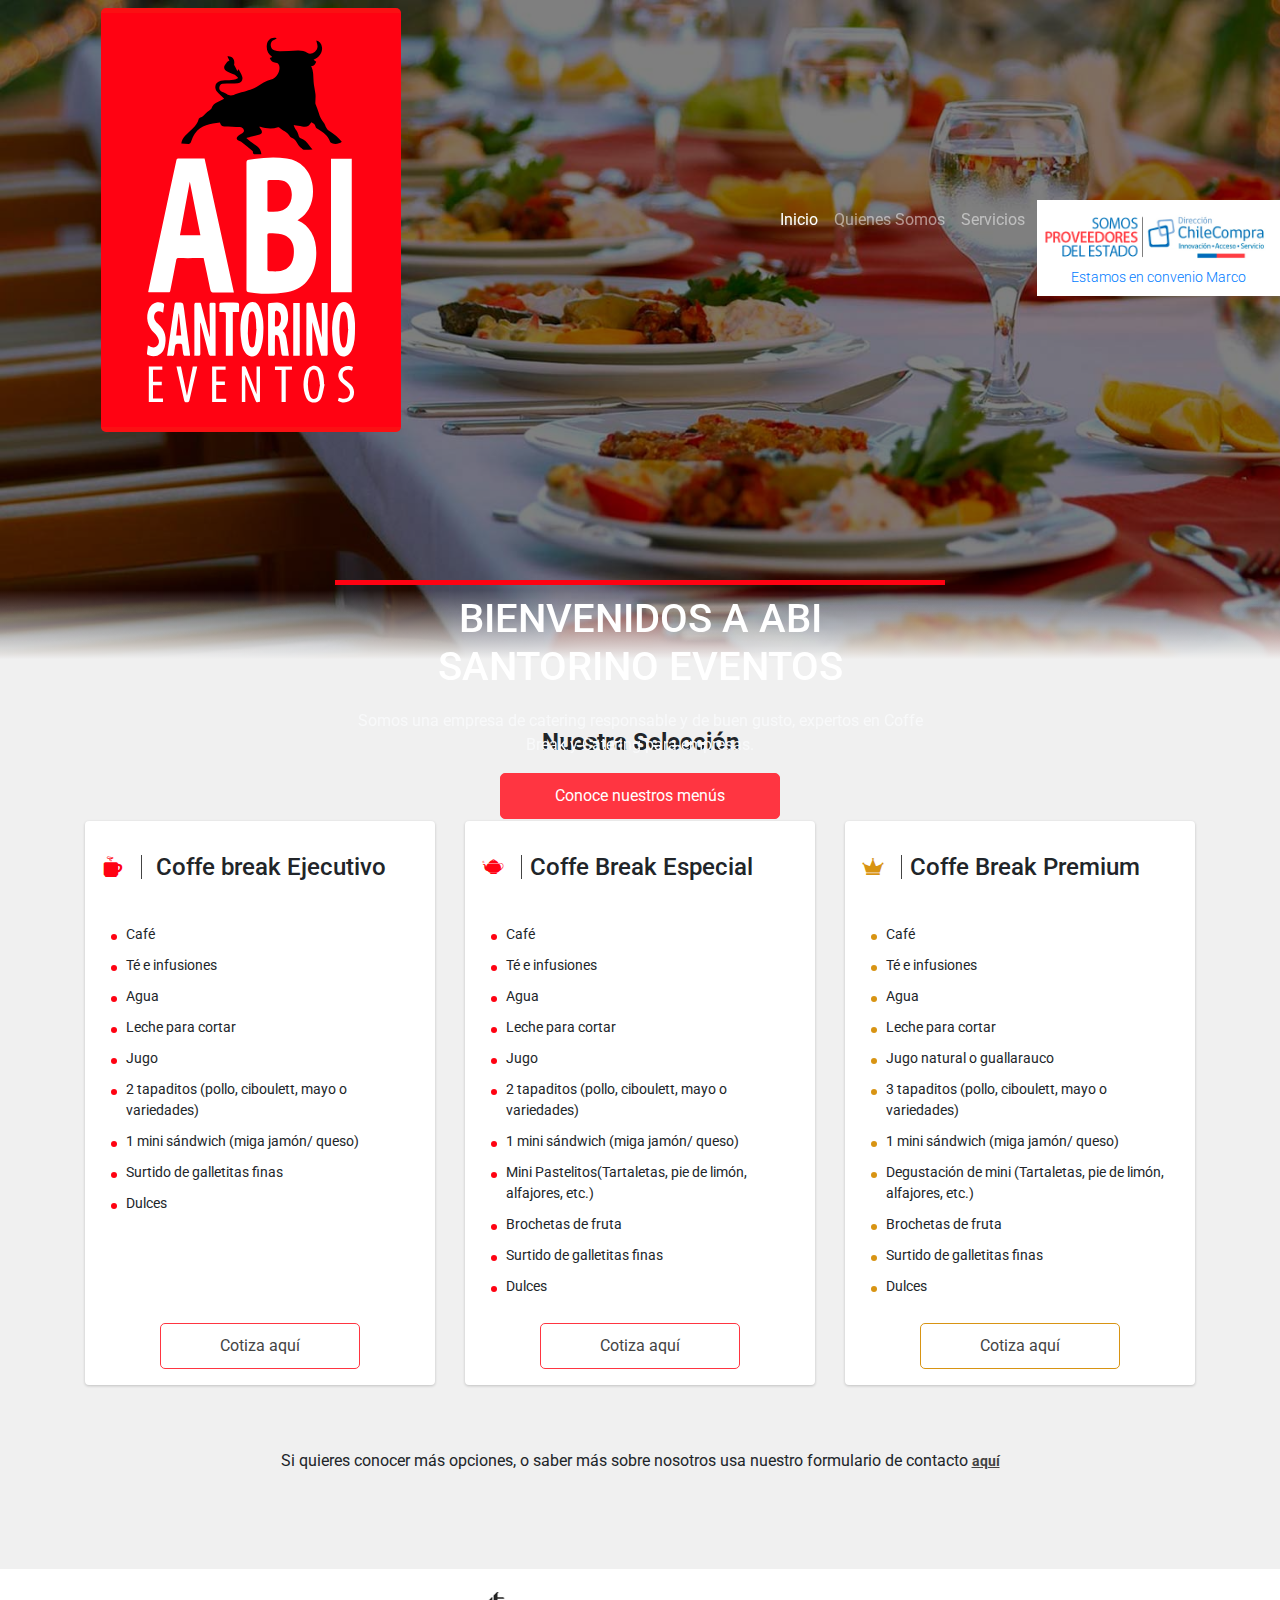
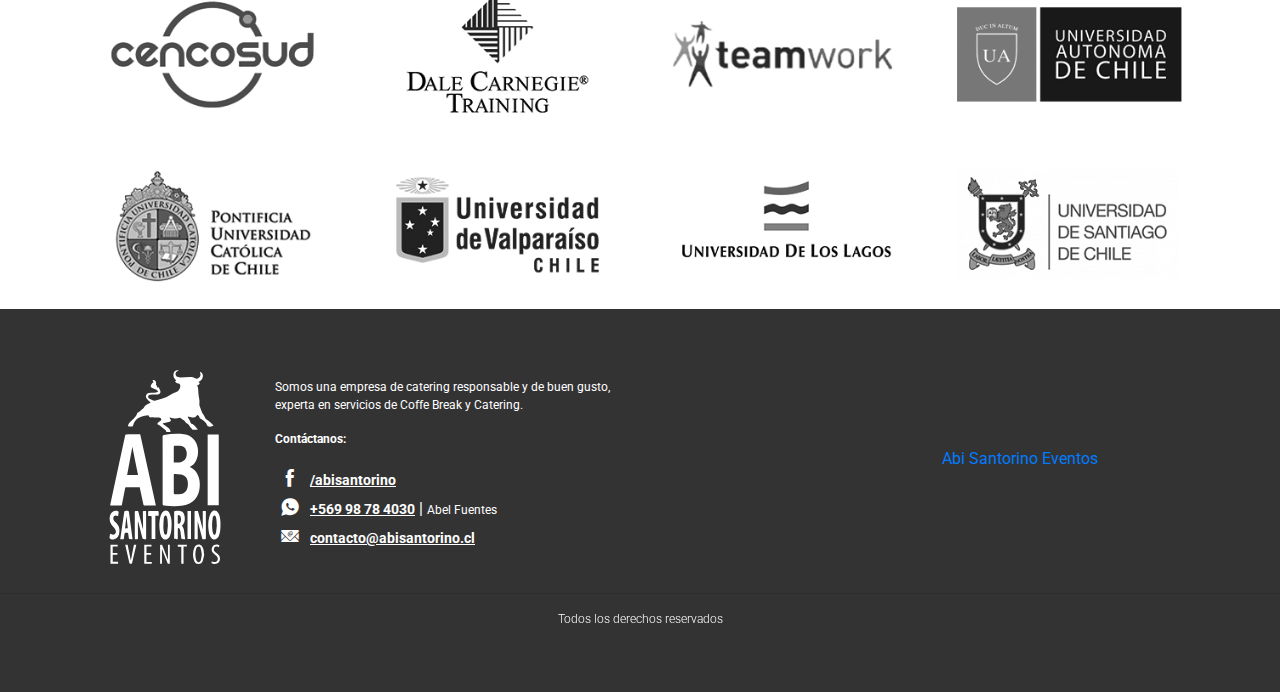
<file: index.html>
<!DOCTYPE html>
<html lang="en">
<head>
    <meta charset="UTF-8">
    <meta name="viewport" content="width=device-width, initial-scale=1.0">
    <meta http-equiv="X-UA-Compatible" content="ie=edge">
    <title>Inicio | Abi santorino Eventos</title>

    <!-- Font -->

    <link href="https://fonts.googleapis.com/css?family=Roboto:300,400,700" rel="stylesheet">
    <link rel="stylesheet" href="css/icofont.css">

    <!-- Boostrap -->

    <link rel="stylesheet" href="css/bootstrap.css">
    <link rel="stylesheet" href="css/bootstrap.min.css">

    <!-- Main CSS -->
    
    <link rel="stylesheet" href="css/main.css">
    
    <!-- Favicon -->
    <link rel="apple-touch-icon" sizes="57x57" href="img/favicon/.png">
    <link rel="apple-touch-icon" sizes="60x60" href="img/favicon/apple-icon-60x60.png">
    <link rel="apple-touch-icon" sizes="72x72" href="img/favicon/apple-icon-72x72.png">
    <link rel="apple-touch-icon" sizes="76x76" href="img/favicon/apple-icon-76x76.png">
    <link rel="apple-touch-icon" sizes="114x114" href="img/favicon/apple-icon-114x114.png">
    <link rel="apple-touch-icon" sizes="120x120" href="img/favicon/apple-icon-120x120.png">
    <link rel="apple-touch-icon" sizes="144x144" href="img/favicon/apple-icon-144x144.png">
    <link rel="apple-touch-icon" sizes="152x152" href="img/favicon/apple-icon-152x152.png">
    <link rel="apple-touch-icon" sizes="180x180" href="img/favicon/apple-icon-180x180.png">
    <link rel="icon" type="image/png" sizes="192x192"  href="img/favicon/android-icon-192x192.png">
    <link rel="icon" type="image/png" sizes="32x32" href="img/favicon/favicon-32x32.png">
    <link rel="icon" type="image/png" sizes="96x96" href="img/favicon/favicon-96x96.png">
    <link rel="icon" type="image/png" sizes="16x16" href="img/favicon/favicon-16x16.png">
    <link rel="manifest" href="img/favicon/manifest.json">
    <meta name="msapplication-TileColor" content="#ffffff">
    <meta name="msapplication-TileImage" content="ms-icon-144x144.png">
    <meta name="theme-color" content="#ffffff">

</head>
<body>
    <section class="headers">
            <a href="http://webportal.mercadopublico.cl/proveedor/16257304-7?_ga=2.253105289.1230346660.1498447879-18890357.1498447879" target="_blank" class=" text-center chileCompra"><img class="img-fluid" src="img/chile-compra.png" alt="Abi Santorino Eventos en Chile compra">Estamos en convenio Marco</a>
        <div class="container">
                <nav class="navbar navbar-expand-lg navbar-dark">
                    <a class="navbar-brand" href="index.html"><img src="img/logo.svg" alt="Abisantorino Eventos"></a>
                    <button class="navbar-toggler ml-auto" type="button" data-toggle="collapse" data-target="#navbarTogglerDemo01" aria-controls="navbarTogglerDemo01" aria-expanded="false" aria-label="Toggle navigation">
                        <span class="navbar-toggler-icon"></span>
                    </button>
                    <div class="collapse navbar-collapse" id="navbarTogglerDemo01">
                        <ul class="navbar-nav ml-auto align-top">
                            <li class="nav-item">
                                <a class="nav-link active" href="index.html">Inicio</a>
                            </li>
                            <li class="nav-item">
                                <a class="nav-link" href="quienes-somos.html">Quienes Somos</a>
                            </li>
                            <li class="nav-item">
                                <a class="nav-link" href="servicios.html">Servicios</a>
                            </li>
                            <li class="nav-item">
                                <a class="nav-link" href="galeria.html">Galería</a>
                            </li>
                            <li class="nav-item">
                                <a class="nav-link" href="contacto.html">Contacto</a>
                            </li>
                        </ul>
                    </div>
                </nav>
        </div>
        <div class="col-md-6 col-xs-12 col-md-offset-3 mx-auto">
            <h1 class="col-xs-12 col-md-12 home" >Bienvenidos a ABI SANTORINO EVENTOS</h1>
            <p class="col-xs-12 col-md-12 col-md-offset-1 text-center text-light">Somos una empresa de catering responsable y de buen gusto, expertos en Coffe Break y Catering para empresas.</p>
            
            <div class="text-center"><a class="boton-primario mx-auto ancla" href="#menus">Conoce nuestros menús</a></div>
        </div>
        <div class="banner">
            <div id="carouselExampleSlides" class="carousel slide h-100 w-100 carousel-fade" data-ride="carousel">
                <div class="carousel-inner h-100">
                  <div class="carousel-item active h-100">
                    <img class="d-block h-100" src="img/banner-1.jpg" alt="Catering">
                  </div>
                  <div class="carousel-item">
                    <img class="d-block h-100" src="img/banner-2.jpg" alt="Coffe break">
                  </div>
                  <div class="carousel-item">  
                    <img class="d-block h-100" src="img/banner-3.jpg" alt="Coctel">
                  </div>
                </div>
              </div>     
        </div>       
    </section>

    <section id="menus" class="bg-base py-5">
        <div class="container">
            <h2 class="mb-5 text-center">Nuestra Selección</h2>
            <div class="row row-eq-height">
                <div class="col-md-4 my-3">
                    <div class="boxwhite p-3 h-100">
                        <h3 class="my-3"><span class="icofont icofont-coffee-mug color-red icon-menu"></span> Coffe break Ejecutivo</h3>
                        <ul class="carta">
                        <li><span class="bullet"></span>Café</li>
                        <li><span class="bullet"></span>Té e infusiones </li>
                        <li><span class="bullet"></span>Agua</li>
                        <li><span class="bullet"></span>Leche para cortar</li>
                        <li><span class="bullet"></span>Jugo</li>
                        <li><span class="bullet"></span>2 tapaditos <span class="detalles">(pollo, ciboulett, mayo o variedades)</span></li>
                        <li><span class="bullet"></span>1 mini sándwich <span class="detalles">(miga jamón/ queso)</span></li>
                        <li><span class="bullet"></span>Surtido de galletitas finas </li>
                        <li><span class="bullet"></span>Dulces</li>
                        </ul>
                        <a href="" class="boton-secundario mt-auto mx-auto" data-toggle="modal" data-target="#myModal">Cotiza aquí</a>
                    </div>
                </div>
                <div class="col-md-4 my-3">
                    <div class="boxwhite p-3 h-100" data-id="2">
                        
                        <h3 class="my-3"><span class="icofont icofont-tea-pot color-red icon-menu"></span>Coffe Break Especial</h3>
                        <ul class="carta">
                        <li><span class="bullet"></span>Café</li>
                        <li><span class="bullet"></span>Té e infusiones </li>
                        <li><span class="bullet"></span>Agua</li>
                        <li><span class="bullet"></span>Leche para cortar</li>
                        <li><span class="bullet"></span>Jugo</li>
                        <li><span class="bullet"></span>2 tapaditos <span class="detalles">(pollo, ciboulett, mayo o variedades)</span></li>
                        <li><span class="bullet"></span>1 mini sándwich <span class="detalles">(miga jamón/ queso)</span></li>
                        <li><span class="bullet"></span>Mini Pastelitos<span class="detalles">(Tartaletas, pie de limón, alfajores, etc.)</span></li>
                        <li><span class="bullet"></span>Brochetas de fruta</li>
                        <li><span class="bullet"></span>Surtido de galletitas finas </li>
                        <li><span class="bullet"></span>Dulces</li>
                        </ul>
                        <a href="" class="boton-secundario mt-auto mx-auto" data-toggle="modal" data-target="#myModal">Cotiza aquí</a>
                    </div>
                </div>
                <div class="col-md-4 my-3">
                    <div class="boxwhite p-3 h-100" data-id="3">
                        
                        <h3 class="my-3"><span class="icofont icofont-crown color-gold icon-menu"></span>Coffe Break Premium</h3>
                        <ul class="carta">
                        <li><span class="bullet bg-gold"></span>Café</li>
                        <li><span class="bullet bg-gold"></span>Té e infusiones </li>
                        <li><span class="bullet bg-gold"></span>Agua</li>
                        <li><span class="bullet bg-gold"></span>Leche para cortar</li>
                        <li><span class="bullet bg-gold"></span>Jugo natural o guallarauco</li>
                        <li><span class="bullet bg-gold"></span>3 tapaditos <span class="detalles">(pollo, ciboulett, mayo o variedades)</span></li>
                        <li><span class="bullet bg-gold"></span>1 mini sándwich <span class="detalles">(miga jamón/ queso)</span></li>
                        <li><span class="bullet bg-gold"></span>Degustación de mini <span class="detalles">(Tartaletas, pie de limón, alfajores, etc.)</span></li>
                        <li><span class="bullet bg-gold"></span>Brochetas de fruta</li>
                        <li><span class="bullet bg-gold"></span>Surtido de galletitas finas </li>
                        <li><span class="bullet bg-gold"></span>Dulces</li>
                        </ul>
                        <a href="" class="boton-secundario-gold mt-auto mx-auto" data-toggle="modal" data-target="#myModal">Cotiza aquí</a>
                    </div>
                </div>
                <div class="col-md-12 text-center">
                    <p class="mas-info my-5">Si quieres conocer más opciones, o saber más sobre nosotros usa nuestro formulario de contacto <a class="text-link" href="contacto.html">aquí</a></p>
                </div>
            </div>
        </div>
    </section>
    
<!-- Modal -->
<div class="modal fade" id="myModal" role="dialog">
    <div class="modal-dialog">

        <!-- Modal content-->
        <div class="modal-content">
            <div class="modal-header">
                <div class="row w-100">
                    <div class="col-md-12 text-center"><span class="icofont icon-circle icofont-live-support color-red"></span></div>
                    <h4 class="modal-title col-md-12 text-center">Contáctanos responderemos a la brevedad</h4>
                </div>
            </div>
            <div class="modal-body text-center">
                <div class="row">
                    <div class="col-md-4"><span class="icofont icon-circle icofont-facebook"></span><a href="http://www.facebook.com/abisantorino" target="_blank" class="text-link mx-auto d-block text-center">/abisantorino</a></div>
                    <div class="col-md-4"><span class="icofont icon-circle icofont-whatsapp"></span>
                        <div class="col-md-12">
                            <a href="tel:+56998784030" target="_blank" class="text-link mx-auto">+569 98 78 4030</a>
                            <p class="text-center mx-auto">Abel Fuentes</p>
                        </div>
                    </div>
                    <div class="col-md-4"><span class="icofont icon-circle icofont-email"></span>
                    <a href="mailto:contacto@abisantorino.cl" target="_blank" class="text-link mx-auto">contacto@abisantorino.cl</a></div>
                </div>
            </div>
            <div class="modal-footer text-center">
                <button type="button" class="boton-primario mx-auto" data-dismiss="modal">CERRAR</button>
            </div>
        </div>
        
    </div>
</div>

<Section>
    <div class="clientes">
        <div class="container">
            <div class="row">
                <div class="col-3"><img class="img-fluid" src="img/clientes/cencosud.png" alt="cencosud"></div>
                <div class="col-3"><img class="img-fluid" src="img/clientes/dale-carn.png" alt="dale-carn"></div>
                <div class="col-3"><img class="img-fluid" src="img/clientes/team-work.png" alt="team-work"></div>
                <div class="col-3"><img class="img-fluid" src="img/clientes/u-autonoma.png" alt="u-autonoma"></div>
                <div class="col-3"><img class="img-fluid" src="img/clientes/u-catolica.png" alt="u-catolica"></div>
                <div class="col-3"><img class="img-fluid" src="img/clientes/u-de-valparaiso.png" alt="u-de-valparaiso"></div>
                <div class="col-3"><img class="img-fluid" src="img/clientes/u-lagos.png" alt="u-lagos"></div>
                <div class="col-3"><img class="img-fluid" src="img/clientes/usach.png" alt="usach"></div>
            </div>
        </div>
    </div> 
    <div class="footer py-5">
        <div class="container">
            <div class="row align-items-center">
                    <div class="col-md-2 col-xs-2 col-xs-offset-5">
                        <img class="img-fluid logo-footer" src="img/logo-footer.svg" alt="Abisantorino Eventos footer">
                    </div>
                    <div class="col-md-6 col-xs-12">
                        <p>Somos una empresa de catering responsable y de buen gusto,<br/> experta en servicios de Coffe Break y Catering.</p>
                        <p><strong>Contáctanos:</strong></p>   
                        <ul id="footers">
                            <li><span class="icofont icofont-facebook"></span><a href="http://www.facebook.com/abisantorino" target="_blank" class="text-link center-block">/abisantorino</a></li>
                            <li><span class="icofont icofont-whatsapp"></span><a href="tel:+56998784030" target="_blank" class="text-link center-block">+569 98 78 4030</a> | <p class="text-center">Abel Fuentes</p></li>
                            <li><span class="icofont icofont-email"></span><a href="mailto:contacto@abisantorino.cl" target="_blank" class="text-link center-block">contacto@abisantorino.cl</a></li>
                        </ul>
                    </div>
                    <div class="col-md-4 col-xs-12 text-center py-3"><div class="fb-page" data-href="https://www.facebook.com/abisantorino/" data-small-header="false" data-adapt-container-width="true" data-hide-cover="false" data-show-facepile="false"><blockquote cite="https://www.facebook.com/abisantorino/" class="fb-xfbml-parse-ignore"><a href="https://www.facebook.com/abisantorino/">Abi Santorino Eventos</a></blockquote></div></div>
                </div>
            </div>
            <div class="row">
                <div class="col-12 text-center">
                    <hr>
                    <p class="small">Todos los derechos reservados</p>
                </div>
            </div>
        </div>
    </div>
</Section>



    <script src="js/bootstrap.js"></script>
    <script src="js/jquery-3.3.1.min.js"></script>
    <script src="js/popper.js"></script>
    <script src="js/bootstrap.min.js"></script>
    <script src="js/main.js"></script>


    
</body>
</html>
</file>
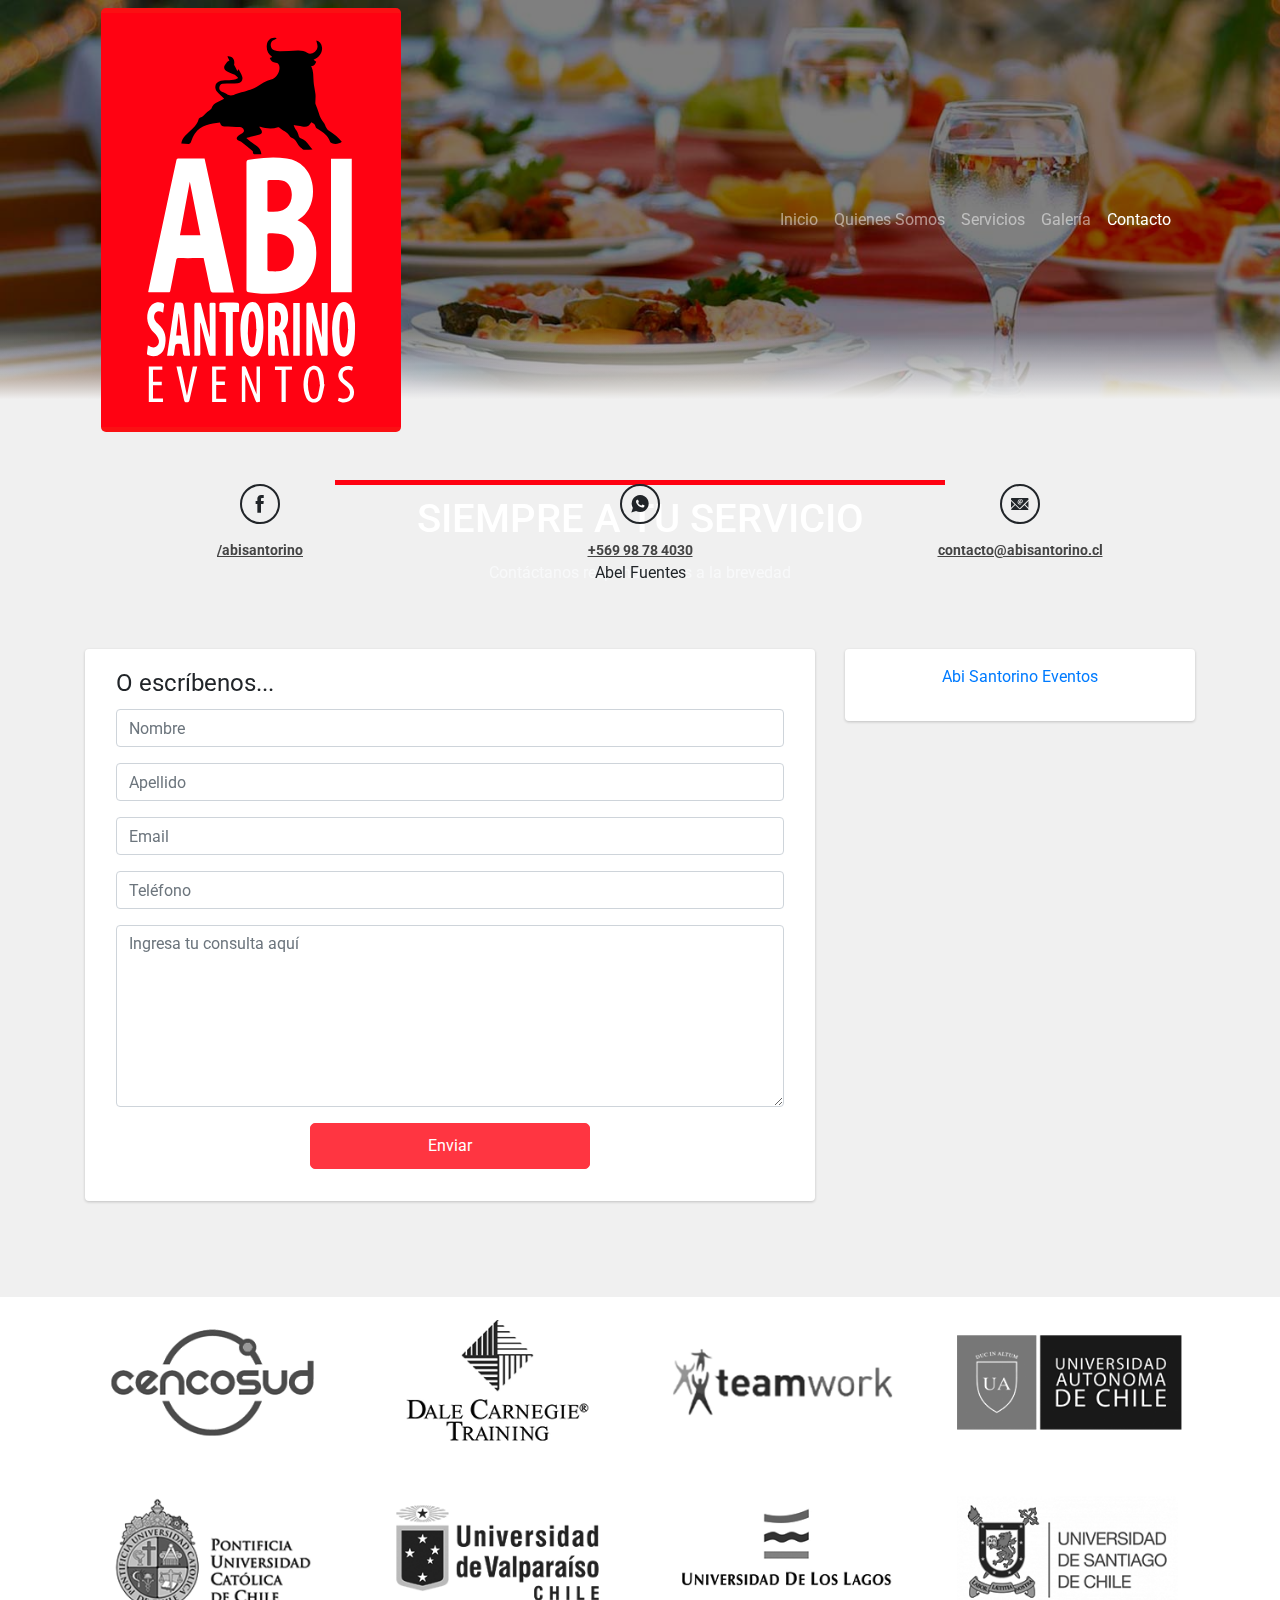
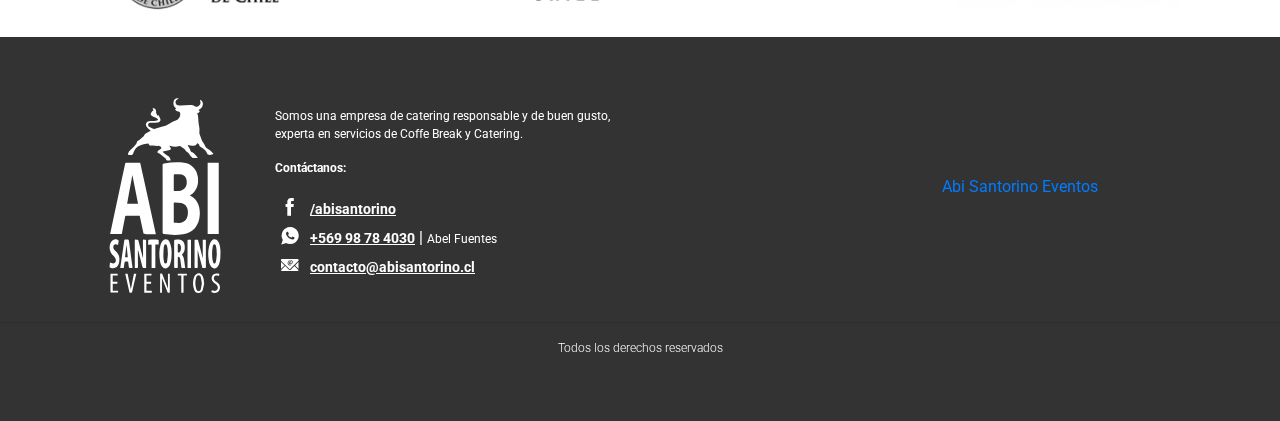
<file: contacto.html>
<!DOCTYPE html>
<html lang="en">
<head>
    <meta charset="UTF-8">
    <meta name="viewport" content="width=device-width, initial-scale=1.0">
    <meta http-equiv="X-UA-Compatible" content="ie=edge">
    <title>Contacto | Abi santorino Eventos</title>

    <!-- Font -->

    <link href="https://fonts.googleapis.com/css?family=Roboto:300,400,700" rel="stylesheet">
    <link rel="stylesheet" href="css/icofont.css">

    <!-- Boostrap -->

    <link rel="stylesheet" href="css/bootstrap.css">
    <link rel="stylesheet" href="css/bootstrap.min.css">

    <!-- Main CSS -->
    
    <link rel="stylesheet" href="css/main.css">
    
    <!-- Favicon -->
    <link rel="apple-touch-icon" sizes="57x57" href="img/favicon/.png">
    <link rel="apple-touch-icon" sizes="60x60" href="img/favicon/apple-icon-60x60.png">
    <link rel="apple-touch-icon" sizes="72x72" href="img/favicon/apple-icon-72x72.png">
    <link rel="apple-touch-icon" sizes="76x76" href="img/favicon/apple-icon-76x76.png">
    <link rel="apple-touch-icon" sizes="114x114" href="img/favicon/apple-icon-114x114.png">
    <link rel="apple-touch-icon" sizes="120x120" href="img/favicon/apple-icon-120x120.png">
    <link rel="apple-touch-icon" sizes="144x144" href="img/favicon/apple-icon-144x144.png">
    <link rel="apple-touch-icon" sizes="152x152" href="img/favicon/apple-icon-152x152.png">
    <link rel="apple-touch-icon" sizes="180x180" href="img/favicon/apple-icon-180x180.png">
    <link rel="icon" type="image/png" sizes="192x192"  href="img/favicon/android-icon-192x192.png">
    <link rel="icon" type="image/png" sizes="32x32" href="img/favicon/favicon-32x32.png">
    <link rel="icon" type="image/png" sizes="96x96" href="img/favicon/favicon-96x96.png">
    <link rel="icon" type="image/png" sizes="16x16" href="img/favicon/favicon-16x16.png">
    <link rel="manifest" href="img/favicon/manifest.json">
    <meta name="msapplication-TileColor" content="#ffffff">
    <meta name="msapplication-TileImage" content="ms-icon-144x144.png">
    <meta name="theme-color" content="#ffffff">

</head>
<body>
    <section class="headers int">
        <div class="container">
                <nav class="navbar navbar-expand-lg navbar-dark">
                    <a class="navbar-brand" href="index.html"><img src="img/logo.svg" alt="Abisantorino Eventos"></a>
                    <button class="navbar-toggler ml-auto" type="button" data-toggle="collapse" data-target="#navbarTogglerDemo01" aria-controls="navbarTogglerDemo01" aria-expanded="false" aria-label="Toggle navigation">
                        <span class="navbar-toggler-icon"></span>
                    </button>
                    <div class="collapse navbar-collapse" id="navbarTogglerDemo01">
                        <ul class="navbar-nav ml-auto align-top">
                            <li class="nav-item">
                                <a class="nav-link" href="index.html">Inicio</a>
                            </li>
                            <li class="nav-item">
                                <a class="nav-link" href="quienes-somos.html">Quienes Somos</a>
                            </li>
                            <li class="nav-item">
                                <a class="nav-link" href="servicios.html">Servicios</a>
                            </li>
                            <li class="nav-item">
                                <a class="nav-link" href="galeria.html">Galería</a>
                            </li>
                            <li class="nav-item">
                                <a class="nav-link active" href="contacto.html">Contacto</a>
                            </li>
                        </ul>
                    </div>
                </nav>
        </div>
        <div class="col-md-6 col-xs-12 col-md-offset-3 mx-auto">
            <h1 class="col-xs-12 col-md-12 int">Siempre a tu servicio</h1>
            <p class="col-xs-12 col-md-12 col-md-offset-1 text-center text-light">Contáctanos responderemos a la brevedad</p>
        </div>
        <div class="banner">
            <div id="carouselExampleSlides" class="carousel slide h-100 w-100 carousel-fade" data-ride="carousel">
                <div class="carousel-inner h-100">
                  <div class="carousel-item active h-100">
                    <img class="d-block h-100" src="img/banner-1.jpg" alt="Catering">
                  </div>
                  <div class="carousel-item">
                    <img class="d-block h-100" src="img/banner-2.jpg" alt="Coffe break">
                  </div>
                  <div class="carousel-item">  
                    <img class="d-block h-100" src="img/banner-3.jpg" alt="Coctel">
                  </div>
                </div>
              </div>     
        </div>       
    </section>

    <section class="bg-base py-5">
        <div class="container">
            <div class="row">
                <div class="col-md-4 text-center">
                    <span class="icofont icon-circle icofont-facebook"></span>
                    <a href="http://www.facebook.com/abisantorino" target="_blank" class="text-link d-block mx-auto">/abisantorino</a>
                </div>
                <div class="col-md-4 text-center">
                    <span class="icofont icon-circle icofont-whatsapp"></span>
                    <a href="tel:+56998784030" target="_blank" class="text-link d-block mx-auto">+569 98 78 4030</a>
                    <p class="d-block mx-auto">Abel Fuentes</p>
                </div>
                <div class="col-md-4 text-center">
                    <span class="icofont icon-circle icofont-email"></span>
                    <a href="mailto:contacto@abisantorino.cl" target="_blank" class="text-link d-block mx-auto">contacto@abisantorino.cl</a>
                </div>
            </div>
            <div class="row">
                    <div class="col-md-8 my-5">
                            <div class="boxwhite p-3">
                                        <form class="form-horizontal" method="post">
                                            <fieldset>
                                                <legend class="header col-md-12">O escríbenos...</legend>
                  
                                                <div class="form-group">
                                                    <div class="col-md-12">
                                                        <input id="fname" name="name" type="text" placeholder="Nombre" class="form-control">
                                                    </div>
                                                </div>
                                                <div class="form-group">
                                                    <div class="col-md-12">
                                                        <input id="lname" name="name" type="text" placeholder="Apellido" class="form-control">
                                                    </div>
                                                </div>
                  
                                                <div class="form-group">
                                                    <div class="col-md-12">
                                                        <input id="email" name="email" type="text" placeholder="Email" class="form-control">
                                                    </div>
                                                </div>
                  
                                                <div class="form-group">
                                                    <div class="col-md-12">
                                                        <input id="phone" name="phone" type="text" placeholder="Teléfono" class="form-control">
                                                    </div>
                                                </div>
                  
                                                <div class="form-group">
                                                    <div class="col-md-12">
                                                        <textarea class="form-control" id="message" name="message" placeholder="Ingresa tu consulta aquí" rows="7"></textarea>
                                                    </div>
                                                </div>
                  
                                                <div class="form-group">
                                                    <div class="col-md-12 text-center">
                                                        <button type="submit" class="boton-primario">Enviar</button>
                                                    </div>
                                                </div>
                                            </fieldset>
                                        </form>
                            </div>
                      </div>
                  
                      <div class="col-md-4  my-5">
                        <div class="boxwhite py-3">
                  
                         <div class="fb-page mx-auto" data-href="https://www.facebook.com/abisantorino/" data-tabs="messages" data-height="490px" data-small-header="false" data-adapt-container-width="true" data-hide-cover="false" data-show-facepile="true"><blockquote cite="https://www.facebook.com/abisantorino/" class="fb-xfbml-parse-ignore"><a href="https://www.facebook.com/abisantorino/">Abi Santorino Eventos</a></blockquote></div>
                        </div>
                      </div>
            </div>
        </div>
    </section>
    
<Section>
    <div class="clientes">
        <div class="container">
            <div class="row">
                <div class="col-3"><img class="img-fluid" src="img/clientes/cencosud.png" alt="cencosud"></div>
                <div class="col-3"><img class="img-fluid" src="img/clientes/dale-carn.png" alt="dale-carn"></div>
                <div class="col-3"><img class="img-fluid" src="img/clientes/team-work.png" alt="team-work"></div>
                <div class="col-3"><img class="img-fluid" src="img/clientes/u-autonoma.png" alt="u-autonoma"></div>
                <div class="col-3"><img class="img-fluid" src="img/clientes/u-catolica.png" alt="u-catolica"></div>
                <div class="col-3"><img class="img-fluid" src="img/clientes/u-de-valparaiso.png" alt="u-de-valparaiso"></div>
                <div class="col-3"><img class="img-fluid" src="img/clientes/u-lagos.png" alt="u-lagos"></div>
                <div class="col-3"><img class="img-fluid" src="img/clientes/usach.png" alt="usach"></div>
            </div>
        </div>
    </div> 
    <div class="footer py-5">
        <div class="container">
            <div class="row align-items-center">
                    <div class="col-md-2 col-xs-2 col-xs-offset-5">
                        <img class="img-fluid logo-footer" src="img/logo-footer.svg" alt="Abisantorino Eventos footer">
                    </div>
                    <div class="col-md-6 col-xs-12">
                        <p>Somos una empresa de catering responsable y de buen gusto,<br/> experta en servicios de Coffe Break y Catering.</p>
                        <p><strong>Contáctanos:</strong></p>   
                        <ul id="footers">
                            <li><span class="icofont icofont-facebook"></span><a href="http://www.facebook.com/abisantorino" target="_blank" class="text-link center-block">/abisantorino</a></li>
                            <li><span class="icofont icofont-whatsapp"></span><a href="tel:+56998784030" target="_blank" class="text-link center-block">+569 98 78 4030</a> | <p class="text-center">Abel Fuentes</p></li>
                            <li><span class="icofont icofont-email"></span><a href="mailto:contacto@abisantorino.cl" target="_blank" class="text-link center-block">contacto@abisantorino.cl</a></li>
                        </ul>
                    </div>
                    <div class="col-md-4 col-xs-12 text-center py-3"><div class="fb-page" data-href="https://www.facebook.com/abisantorino/" data-small-header="false" data-adapt-container-width="true" data-hide-cover="false" data-show-facepile="false"><blockquote cite="https://www.facebook.com/abisantorino/" class="fb-xfbml-parse-ignore"><a href="https://www.facebook.com/abisantorino/">Abi Santorino Eventos</a></blockquote></div></div>
                </div>
            </div>
            <div class="row">
                <div class="col-12 text-center">
                    <hr>
                    <p class="small">Todos los derechos reservados</p>
                </div>
            </div>
        </div>
    </div>
</Section>



    <script src="js/bootstrap.js"></script>
    <script src="js/jquery-3.3.1.min.js"></script>
    <script src="js/popper.js"></script>
    <script src="js/bootstrap.min.js"></script>
    <script src="js/main.js"></script>


    
</body>
</html>
</file>
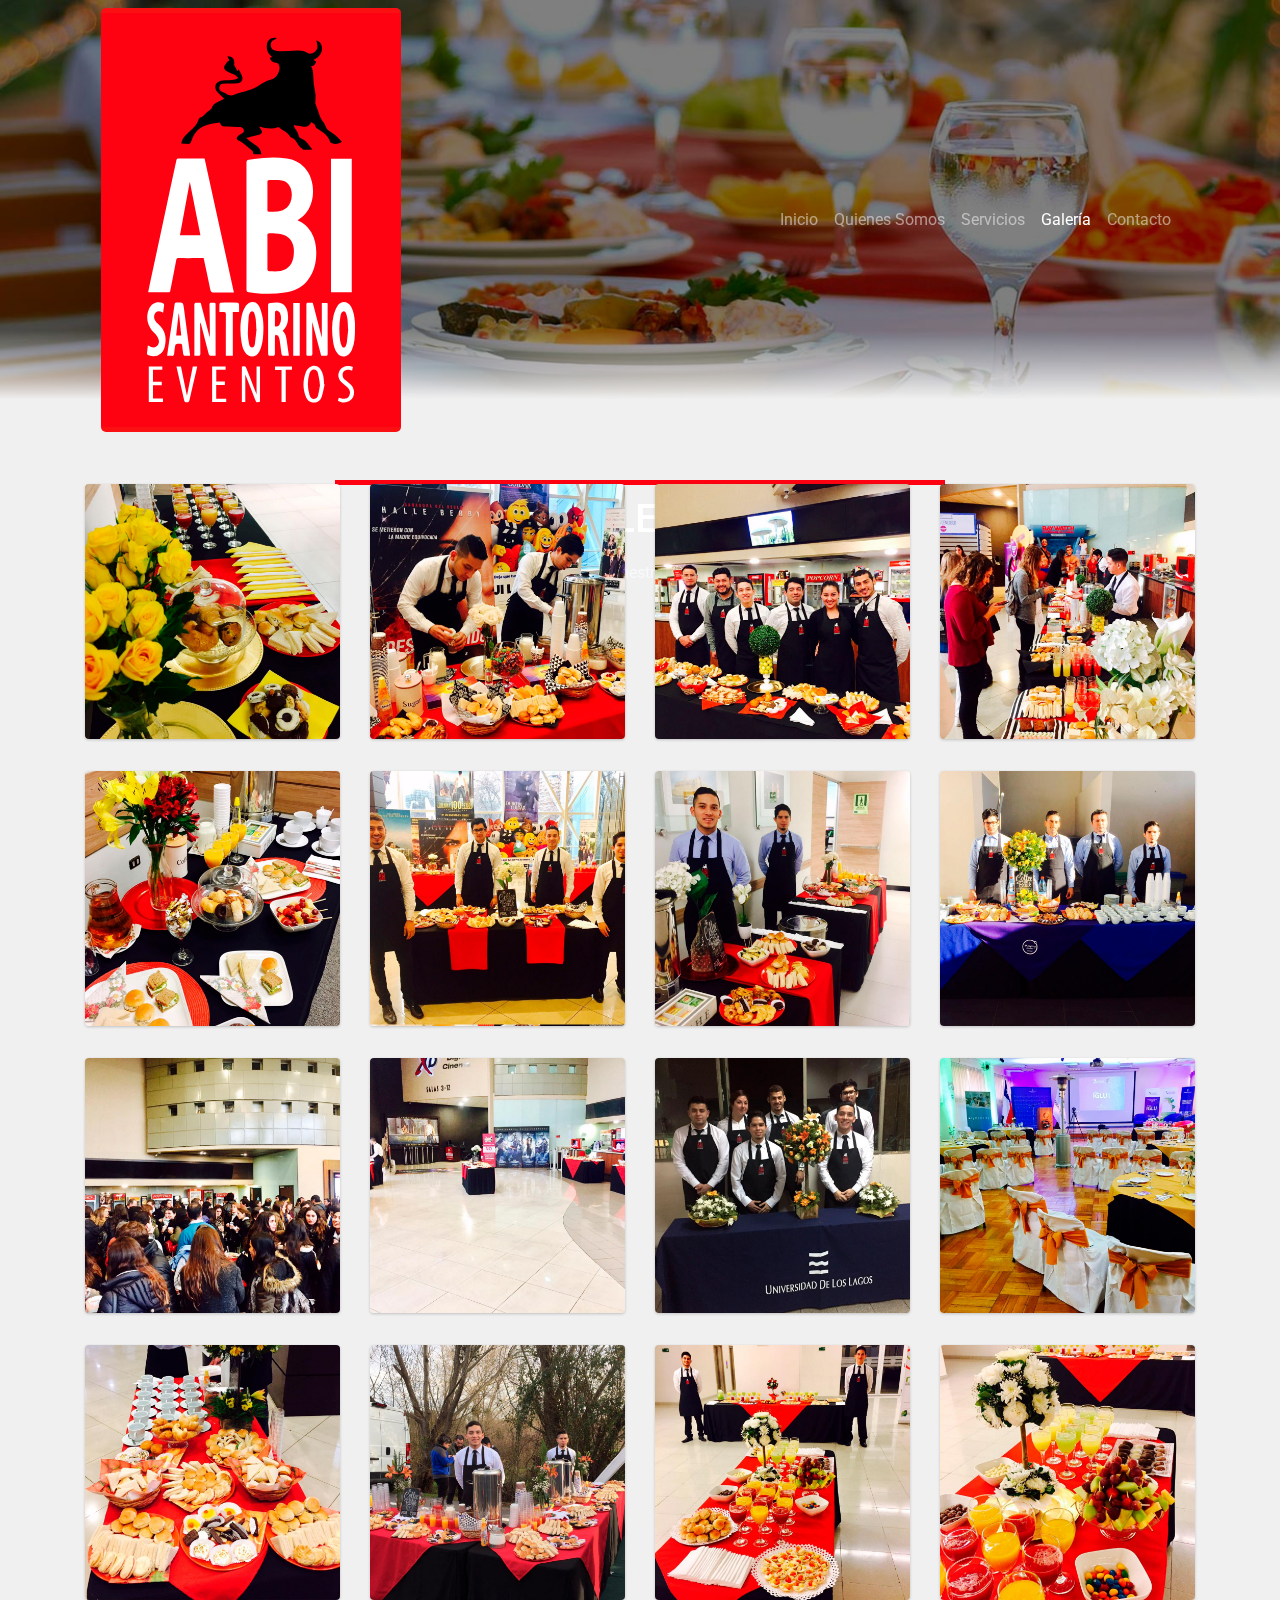
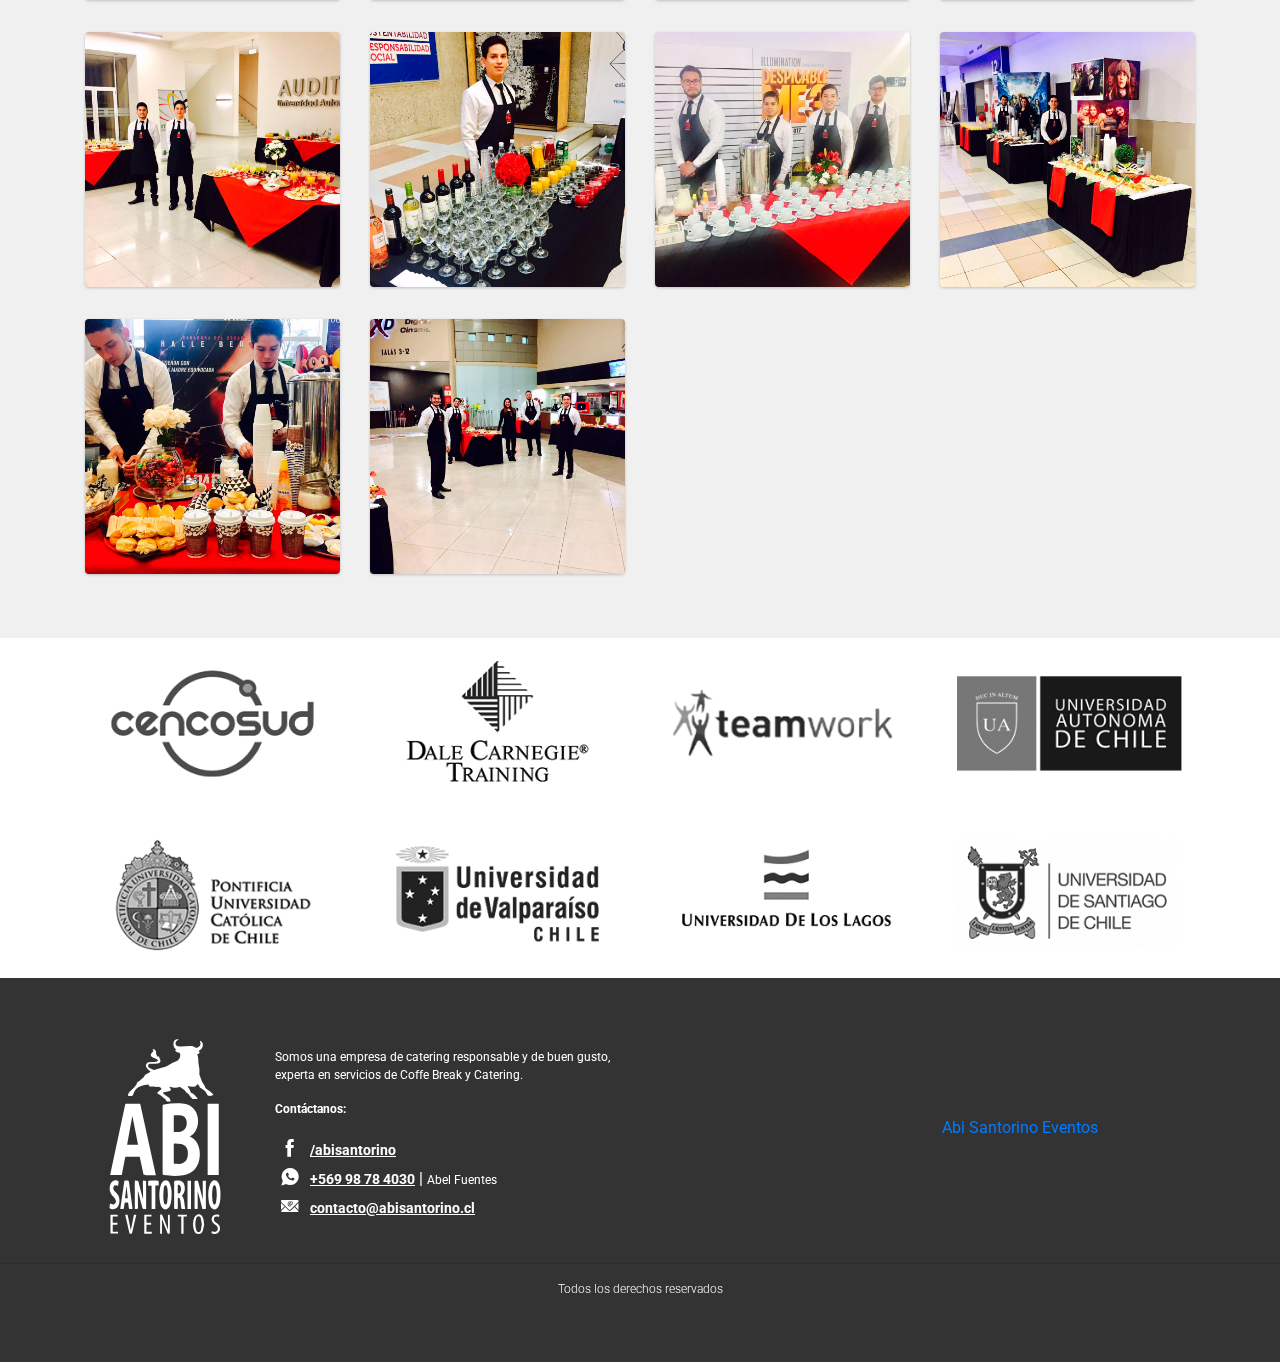
<file: galeria.html>
<!DOCTYPE html>
<html lang="en">
<head>
    <meta charset="UTF-8">
    <meta name="viewport" content="width=device-width, initial-scale=1.0">
    <meta http-equiv="X-UA-Compatible" content="ie=edge">
    <title>Galería | Abi santorino Eventos</title>

    <!-- Font -->

    <link href="https://fonts.googleapis.com/css?family=Roboto:300,400,700" rel="stylesheet">
    <link rel="stylesheet" href="css/icofont.css">

    <!-- Boostrap -->

    <link rel="stylesheet" href="css/bootstrap.css">
    <link rel="stylesheet" href="css/bootstrap.min.css">

    <!-- Main CSS -->
    
    <link rel="stylesheet" href="css/main.css">
    
    <!-- Favicon -->
    <link rel="apple-touch-icon" sizes="57x57" href="img/favicon/.png">
    <link rel="apple-touch-icon" sizes="60x60" href="img/favicon/apple-icon-60x60.png">
    <link rel="apple-touch-icon" sizes="72x72" href="img/favicon/apple-icon-72x72.png">
    <link rel="apple-touch-icon" sizes="76x76" href="img/favicon/apple-icon-76x76.png">
    <link rel="apple-touch-icon" sizes="114x114" href="img/favicon/apple-icon-114x114.png">
    <link rel="apple-touch-icon" sizes="120x120" href="img/favicon/apple-icon-120x120.png">
    <link rel="apple-touch-icon" sizes="144x144" href="img/favicon/apple-icon-144x144.png">
    <link rel="apple-touch-icon" sizes="152x152" href="img/favicon/apple-icon-152x152.png">
    <link rel="apple-touch-icon" sizes="180x180" href="img/favicon/apple-icon-180x180.png">
    <link rel="icon" type="image/png" sizes="192x192"  href="img/favicon/android-icon-192x192.png">
    <link rel="icon" type="image/png" sizes="32x32" href="img/favicon/favicon-32x32.png">
    <link rel="icon" type="image/png" sizes="96x96" href="img/favicon/favicon-96x96.png">
    <link rel="icon" type="image/png" sizes="16x16" href="img/favicon/favicon-16x16.png">
    <link rel="manifest" href="img/favicon/manifest.json">
    <meta name="msapplication-TileColor" content="#ffffff">
    <meta name="msapplication-TileImage" content="ms-icon-144x144.png">
    <meta name="theme-color" content="#ffffff">

</head>
<body>
    <section class="headers int">
        <div class="container">
                <nav class="navbar navbar-expand-lg navbar-dark">
                    <a class="navbar-brand" href="index.html"><img src="img/logo.svg" alt="Abisantorino Eventos"></a>
                    <button class="navbar-toggler ml-auto" type="button" data-toggle="collapse" data-target="#navbarTogglerDemo01" aria-controls="navbarTogglerDemo01" aria-expanded="false" aria-label="Toggle navigation">
                        <span class="navbar-toggler-icon"></span>
                    </button>
                    <div class="collapse navbar-collapse" id="navbarTogglerDemo01">
                        <ul class="navbar-nav ml-auto align-top">
                            <li class="nav-item">
                                <a class="nav-link" href="index.html">Inicio</a>
                            </li>
                            <li class="nav-item">
                                <a class="nav-link" href="quienes-somos.html">Quienes Somos</a>
                            </li>
                            <li class="nav-item">
                                <a class="nav-link" href="servicios.html">Servicios</a>
                            </li>
                            <li class="nav-item">
                                <a class="nav-link active" href="galeria.html">Galería</a>
                            </li>
                            <li class="nav-item">
                                <a class="nav-link" href="contacto.html">Contacto</a>
                            </li>
                        </ul>
                    </div>
                </nav>
        </div>
        <div class="col-md-6 col-xs-12 col-md-offset-3 mx-auto">
            <h1 class="col-xs-12 col-md-12 int">Galería</h1>
            <p class="col-xs-12 col-md-12 col-md-offset-1 text-center text-light">Revive con nosotros nuestros mejores momentos.</p>
        </div>
        <div class="banner">
            <div id="carouselExampleSlides" class="carousel slide h-100 w-100 carousel-fade" data-ride="carousel">
                <div class="carousel-inner h-100">
                  <div class="carousel-item active h-100">
                    <img class="d-block h-100" src="img/banner-1.jpg" alt="Catering">
                  </div>
                  <div class="carousel-item">
                    <img class="d-block h-100" src="img/banner-2.jpg" alt="Coffe break">
                  </div>
                  <div class="carousel-item">  
                    <img class="d-block h-100" src="img/banner-3.jpg" alt="Coctel">
                  </div>
                </div>
              </div>     
        </div>       
    </section>

    <section class="bg-base py-5">
        <div class="container">
            <div class="row">
                <!-- Foto 1 -->
                <div class="col-md-3 my-3">
                <div class="galeria">
                <img src="img/galeria/abisanto-1.jpg" alt="" class="img-fluid"> 
                <div class="description text-center">
                <span class="icofont icon-circle icofont-file-image text-light"></span>
                <p class="text-light text-center detalle">Coffes premium!</p>
                </div>
                </div>
                </div>

                <!-- Foto 2 -->
                <div class="col-md-3 my-3">
                <div class="galeria">
                <img src="img/galeria/abisanto-2.jpg" alt="" class="img-fluid"> 
                <div class="description text-center">
                <span class="icofont icon-circle icofont-file-image text-light"></span>
                <p class="text-light text-center detalle">Variedad y profesionalismo!</p>
                </div>
                </div>
                </div>

                <!-- Foto 3 -->
                <div class="col-md-3 my-3">
                <div class="galeria">
                <img src="img/galeria/abisanto-3.jpg" alt="" class="img-fluid"> 
                <div class="description text-center">
                <span class="icofont icon-circle icofont-file-image text-light"></span>
                <p class="text-light text-center detalle">Un gran equipo profesional!</p>
                </div>
                </div>
                </div>

                <!-- Foto 4 -->
                <div class="col-md-3 my-3">
                <div class="galeria">
                <img src="img/galeria/abisanto-4.jpg" alt="" class="img-fluid"> 
                <div class="description text-center">
                <span class="icofont icon-circle icofont-file-image text-light"></span>
                <p class="text-light text-center detalle">Grandes coffes!</p>
                </div>
                </div>
                </div>

                <!-- Foto 5 -->
                <div class="col-md-3 my-3">
                <div class="galeria">
                <img src="img/galeria/abisanto-5.jpg" alt="" class="img-fluid"> 
                <div class="description text-center">
                <span class="icofont icon-circle icofont-file-image text-light"></span>
                <p class="text-light text-center detalle">Cuidando detalles!</p>
                </div>
                </div>
                </div>

                <!-- Foto 6 -->
                <div class="col-md-3 my-3">
                <div class="galeria">
                <img src="img/galeria/abisanto-6.jpg" alt="" class="img-fluid"> 
                <div class="description text-center">
                <span class="icofont icon-circle icofont-file-image text-light"></span>
                <p class="text-light text-center detalle">Profesionales a tu servicio!</p>
                </div>
                </div>
                </div>
                

                <!-- Foto 7 -->
                <div class="col-md-3 my-3">
                <div class="galeria">
                <img src="img/galeria/abisanto-7.jpg" alt="" class="img-fluid"> 
                <div class="description text-center">
                <span class="icofont icon-circle icofont-file-image text-light"></span>
                <p class="text-light text-center detalle">Impecable presentación!</p>
                </div>
                </div>
                </div>

                <!-- Foto 8 -->
                <div class="col-md-3 my-3">
                <div class="galeria">
                <img src="img/galeria/abisanto-8.jpg" alt="" class="img-fluid"> 
                <div class="description text-center">
                <span class="icofont icon-circle icofont-file-image text-light"></span>
                <p class="text-light text-center detalle">Eventos corporativos!</p>
                </div>
                </div>
                </div>

                <!-- Foto 9 -->
                <div class="col-md-3 my-3">
                <div class="galeria">
                <img src="img/galeria/abisanto-9.jpg" alt="" class="img-fluid"> 
                <div class="description text-center">
                <span class="icofont icon-circle icofont-file-image text-light"></span>
                <p class="text-light text-center detalle">Coffes masivos!</p>
                </div>
                </div>
                </div>

                <!-- Foto 10 -->
                <div class="col-md-3 my-3">
                <div class="galeria">
                <img src="img/galeria/abisanto-10.jpg" alt="" class="img-fluid"> 
                <div class="description text-center">
                <span class="icofont icon-circle icofont-file-image text-light"></span>
                <p class="text-light text-center detalle">Grandes actividades corporativas!</p>
                </div>
                </div>
                </div>

                <!-- Foto 11 -->
                <div class="col-md-3 my-3">
                <div class="galeria">
                <img src="img/galeria/abisanto-11.jpg" alt="" class="img-fluid"> 
                <div class="description text-center">
                <span class="icofont icon-circle icofont-file-image text-light"></span>
                <p class="text-light text-center detalle">Equipo impecable!</p>
                </div>
                </div>
                </div>

                <!-- Foto 12 -->
                <div class="col-md-3 my-3">
                <div class="galeria">
                <img src="img/galeria/abisanto-12.jpg" alt="" class="img-fluid"> 
                <div class="description text-center">
                <span class="icofont icon-circle icofont-file-image text-light"></span>
                <p class="text-light text-center detalle">Almuerzos y cenas ejecutivas!</p>
                </div>
                </div>
                </div>

                <!-- Foto 13 -->
                <div class="col-md-3 my-3">
                <div class="galeria">
                <img src="img/galeria/abisanto-13.jpg" alt="" class="img-fluid"> 
                <div class="description text-center">
                <span class="icofont icon-circle icofont-file-image text-light"></span>
                <p class="text-light text-center detalle">Variedad de comidas!</p>
                </div>
                </div>
                </div>

                <!-- Foto 14 -->
                <div class="col-md-3 my-3">
                <div class="galeria">
                <img src="img/galeria/abisanto-14.jpg" alt="" class="img-fluid"> 
                <div class="description text-center">
                <span class="icofont icon-circle icofont-file-image text-light"></span>
                <p class="text-light text-center detalle">Eventos en terreno!</p>
                </div>
                </div>
                </div>

                <!-- Foto 15 -->
                <div class="col-md-3 my-3">
                <div class="galeria">
                <img src="img/galeria/abisanto-15.jpg" alt="" class="img-fluid"> 
                <div class="description text-center">
                <span class="icofont icon-circle icofont-file-image text-light"></span>
                <p class="text-light text-center detalle">Variedad en presentaciones!</p>
                </div>
                </div>
                </div>

                <!-- Foto 16 -->
                <div class="col-md-3 my-3">
                <div class="galeria">
                <img src="img/galeria/abisanto-16.jpg" alt="" class="img-fluid"> 
                <div class="description text-center">
                <span class="icofont icon-circle icofont-file-image text-light"></span>
                <p class="text-light text-center detalle">Para todas las temporadas!</p>
                </div>
                </div>
                </div>

                <!-- Foto 17 -->
                <div class="col-md-3 my-3">
                <div class="galeria">
                <img src="img/galeria/abisanto-17.jpg" alt="" class="img-fluid"> 
                <div class="description text-center">
                <span class="icofont icon-circle icofont-file-image text-light"></span>
                <p class="text-light text-center detalle">Actividades en universidades!</p>
                </div>
                </div>
                </div>

                <!-- Foto 18 -->
                <div class="col-md-3 my-3">
                <div class="galeria">
                <img src="img/galeria/abisanto-18.jpg" alt="" class="img-fluid"> 
                <div class="description text-center">
                <span class="icofont icon-circle icofont-file-image text-light"></span>
                <p class="text-light text-center detalle">Vino de honor y cócteles!</p>
                </div>
                </div>
                </div>

                <!-- Foto 19 -->
                <div class="col-md-3 my-3">
                <div class="galeria">
                <img src="img/galeria/abisanto-19.jpg" alt="" class="img-fluid"> 
                <div class="description text-center">
                <span class="icofont icon-circle icofont-file-image text-light"></span>
                <p class="text-light text-center detalle">Presentación impecable!</p>
                </div>
                </div>
                </div>

                <!-- Foto 20 -->
                <div class="col-md-3 my-3">
                <div class="galeria">
                <img src="img/galeria/abisanto-20.jpg" alt="" class="img-fluid"> 
                <div class="description text-center">
                <span class="icofont icon-circle icofont-file-image text-light"></span>
                <p class="text-light text-center detalle">Grandes coffes!</p>
                </div>
                </div>
                </div>

                <!-- Foto 21 -->
                <div class="col-md-3 my-3">
                <div class="galeria">
                <img src="img/galeria/abisanto-21.jpg" alt="" class="img-fluid"> 
                <div class="description text-center">
                <span class="icofont icon-circle icofont-file-image text-light"></span>
                <p class="text-light text-center detalle">Variedad de presentaciones!</p>
                </div>
                </div>
                </div>

                <!-- Foto 22 -->
                <div class="col-md-3 my-3">
                <div class="galeria">
                <img src="img/galeria/abisanto-22.jpg" alt="" class="img-fluid"> 
                <div class="description text-center">
                <span class="icofont icon-circle icofont-file-image text-light"></span>
                <p class="text-light text-center detalle">Grandes coffes!</p>
                </div>
                </div>    
                </div>
            </div>
        </div>
    </section>
    
<Section>
    <div class="clientes">
        <div class="container">
            <div class="row">
                <div class="col-3"><img class="img-fluid" src="img/clientes/cencosud.png" alt="cencosud"></div>
                <div class="col-3"><img class="img-fluid" src="img/clientes/dale-carn.png" alt="dale-carn"></div>
                <div class="col-3"><img class="img-fluid" src="img/clientes/team-work.png" alt="team-work"></div>
                <div class="col-3"><img class="img-fluid" src="img/clientes/u-autonoma.png" alt="u-autonoma"></div>
                <div class="col-3"><img class="img-fluid" src="img/clientes/u-catolica.png" alt="u-catolica"></div>
                <div class="col-3"><img class="img-fluid" src="img/clientes/u-de-valparaiso.png" alt="u-de-valparaiso"></div>
                <div class="col-3"><img class="img-fluid" src="img/clientes/u-lagos.png" alt="u-lagos"></div>
                <div class="col-3"><img class="img-fluid" src="img/clientes/usach.png" alt="usach"></div>
            </div>
        </div>
    </div> 
    <div class="footer py-5">
        <div class="container">
            <div class="row align-items-center">
                    <div class="col-md-2 col-xs-2 col-xs-offset-5">
                        <img class="img-fluid logo-footer" src="img/logo-footer.svg" alt="Abisantorino Eventos footer">
                    </div>
                    <div class="col-md-6 col-xs-12">
                        <p>Somos una empresa de catering responsable y de buen gusto,<br/> experta en servicios de Coffe Break y Catering.</p>
                        <p><strong>Contáctanos:</strong></p>   
                        <ul id="footers">
                            <li><span class="icofont icofont-facebook"></span><a href="http://www.facebook.com/abisantorino" target="_blank" class="text-link center-block">/abisantorino</a></li>
                            <li><span class="icofont icofont-whatsapp"></span><a href="tel:+56998784030" target="_blank" class="text-link center-block">+569 98 78 4030</a> | <p class="text-center">Abel Fuentes</p></li>
                            <li><span class="icofont icofont-email"></span><a href="mailto:contacto@abisantorino.cl" target="_blank" class="text-link center-block">contacto@abisantorino.cl</a></li>
                        </ul>
                    </div>
                    <div class="col-md-4 col-xs-12 text-center py-3"><div class="fb-page" data-href="https://www.facebook.com/abisantorino/" data-small-header="false" data-adapt-container-width="true" data-hide-cover="false" data-show-facepile="false"><blockquote cite="https://www.facebook.com/abisantorino/" class="fb-xfbml-parse-ignore"><a href="https://www.facebook.com/abisantorino/">Abi Santorino Eventos</a></blockquote></div></div>
                </div>
            </div>
            <div class="row">
                <div class="col-12 text-center">
                    <hr>
                    <p class="small">Todos los derechos reservados</p>
                </div>
            </div>
        </div>
    </div>
</Section>



    <script src="js/bootstrap.js"></script>
    <script src="js/jquery-3.3.1.min.js"></script>
    <script src="js/popper.js"></script>
    <script src="js/bootstrap.min.js"></script>
    <script src="js/main.js"></script>


    
</body>
</html>
</file>
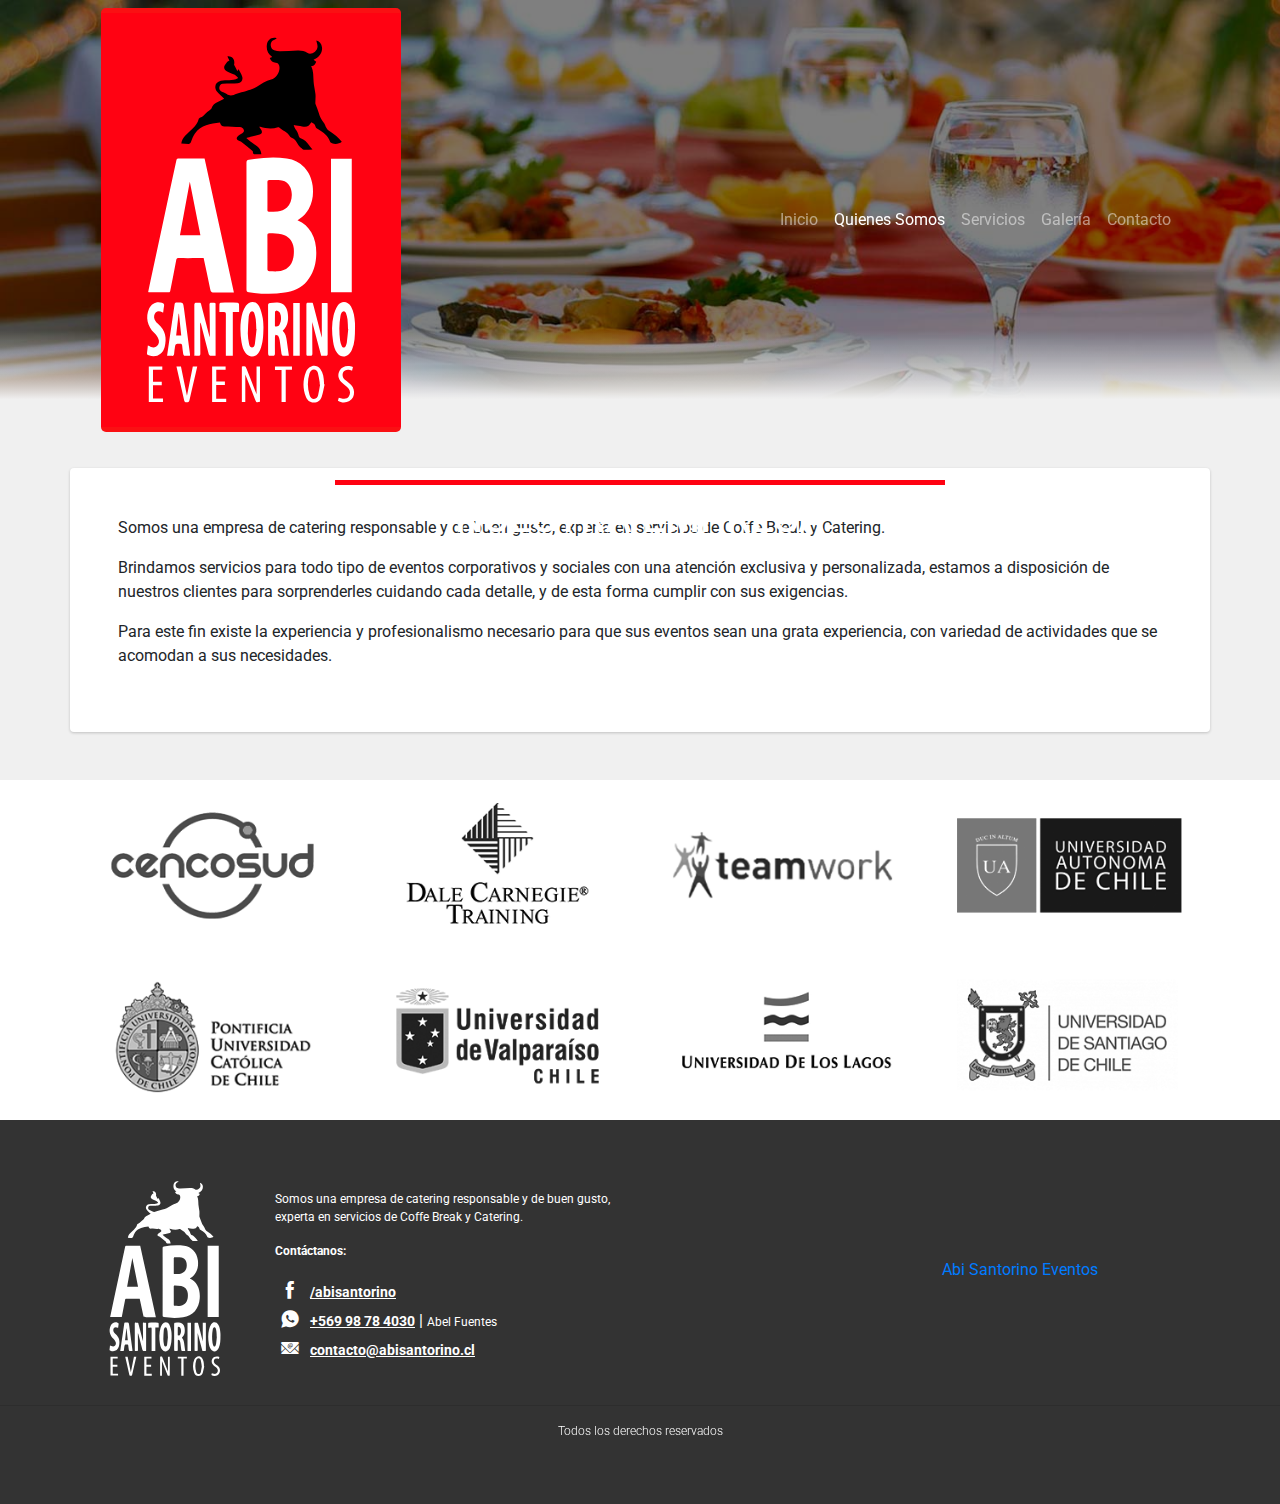
<file: quienes-somos.html>
<!DOCTYPE html>
<html lang="en">
<head>
    <meta charset="UTF-8">
    <meta name="viewport" content="width=device-width, initial-scale=1.0">
    <meta http-equiv="X-UA-Compatible" content="ie=edge">
    <title>Quienes Somos | Abi santorino Eventos</title>

    <!-- Font -->

    <link href="https://fonts.googleapis.com/css?family=Roboto:300,400,700" rel="stylesheet">
    <link rel="stylesheet" href="css/icofont.css">

    <!-- Boostrap -->

    <link rel="stylesheet" href="css/bootstrap.css">
    <link rel="stylesheet" href="css/bootstrap.min.css">

    <!-- Main CSS -->
    
    <link rel="stylesheet" href="css/main.css">
    
    <!-- Favicon -->
    <link rel="apple-touch-icon" sizes="57x57" href="img/favicon/.png">
    <link rel="apple-touch-icon" sizes="60x60" href="img/favicon/apple-icon-60x60.png">
    <link rel="apple-touch-icon" sizes="72x72" href="img/favicon/apple-icon-72x72.png">
    <link rel="apple-touch-icon" sizes="76x76" href="img/favicon/apple-icon-76x76.png">
    <link rel="apple-touch-icon" sizes="114x114" href="img/favicon/apple-icon-114x114.png">
    <link rel="apple-touch-icon" sizes="120x120" href="img/favicon/apple-icon-120x120.png">
    <link rel="apple-touch-icon" sizes="144x144" href="img/favicon/apple-icon-144x144.png">
    <link rel="apple-touch-icon" sizes="152x152" href="img/favicon/apple-icon-152x152.png">
    <link rel="apple-touch-icon" sizes="180x180" href="img/favicon/apple-icon-180x180.png">
    <link rel="icon" type="image/png" sizes="192x192"  href="img/favicon/android-icon-192x192.png">
    <link rel="icon" type="image/png" sizes="32x32" href="img/favicon/favicon-32x32.png">
    <link rel="icon" type="image/png" sizes="96x96" href="img/favicon/favicon-96x96.png">
    <link rel="icon" type="image/png" sizes="16x16" href="img/favicon/favicon-16x16.png">
    <link rel="manifest" href="img/favicon/manifest.json">
    <meta name="msapplication-TileColor" content="#ffffff">
    <meta name="msapplication-TileImage" content="ms-icon-144x144.png">
    <meta name="theme-color" content="#ffffff">

</head>
<body>
    <section class="headers int">
        <div class="container">
                <nav class="navbar navbar-expand-lg navbar-dark">
                    <a class="navbar-brand" href="index.html"><img src="img/logo.svg" alt="Abisantorino Eventos"></a>
                    <button class="navbar-toggler ml-auto" type="button" data-toggle="collapse" data-target="#navbarTogglerDemo01" aria-controls="navbarTogglerDemo01" aria-expanded="false" aria-label="Toggle navigation">
                        <span class="navbar-toggler-icon"></span>
                    </button>
                    <div class="collapse navbar-collapse" id="navbarTogglerDemo01">
                        <ul class="navbar-nav ml-auto align-top">
                            <li class="nav-item">
                                <a class="nav-link" href="index.html">Inicio</a>
                            </li>
                            <li class="nav-item">
                                <a class="nav-link active" href="quienes-somos.html">Quienes Somos</a>
                            </li>
                            <li class="nav-item">
                                <a class="nav-link" href="servicios.html">Servicios</a>
                            </li>
                            <li class="nav-item">
                                <a class="nav-link" href="galeria.html">Galería</a>
                            </li>
                            <li class="nav-item">
                                <a class="nav-link" href="contacto.html">Contacto</a>
                            </li>
                        </ul>
                    </div>
                </nav>
        </div>
        <div class="col-md-6 col-xs-12 col-md-offset-3 mx-auto">
            <h1 class="col-xs-12 col-md-12 int">Nuestra Empresa</h1>
        </div>
        <div class="banner">
            <div id="carouselExampleSlides" class="carousel slide h-100 w-100 carousel-fade" data-ride="carousel">
                <div class="carousel-inner h-100">
                  <div class="carousel-item active h-100">
                    <img class="d-block h-100" src="img/banner-1.jpg" alt="Catering">
                  </div>
                  <div class="carousel-item">
                    <img class="d-block h-100" src="img/banner-2.jpg" alt="Coffe break">
                  </div>
                  <div class="carousel-item">  
                    <img class="d-block h-100" src="img/banner-3.jpg" alt="Coctel">
                  </div>
                </div>
              </div>     
        </div>       
    </section>

    <section class="bg-base py-5">
        <div class="container">
            <div class="row">
                <div class="boxwhite p-5">
                    <p>Somos una empresa de catering responsable y de buen gusto, experta en servicios de Coffe Break y Catering.</p>
                    <p>Brindamos servicios para todo tipo de eventos corporativos y sociales con una atención exclusiva y personalizada, estamos a disposición de nuestros clientes para sorprenderles cuidando cada detalle, y de esta forma cumplir con sus exigencias.</p>
                    <p>Para este fin existe la experiencia y profesionalismo necesario para que sus eventos sean una grata experiencia, con variedad de actividades que se acomodan a sus necesidades.</p>
                </div>
            </div>
        </div>
    </section>

<Section>
    <div class="clientes">
        <div class="container">
            <div class="row">
                <div class="col-3"><img class="img-fluid" src="img/clientes/cencosud.png" alt="cencosud"></div>
                <div class="col-3"><img class="img-fluid" src="img/clientes/dale-carn.png" alt="dale-carn"></div>
                <div class="col-3"><img class="img-fluid" src="img/clientes/team-work.png" alt="team-work"></div>
                <div class="col-3"><img class="img-fluid" src="img/clientes/u-autonoma.png" alt="u-autonoma"></div>
                <div class="col-3"><img class="img-fluid" src="img/clientes/u-catolica.png" alt="u-catolica"></div>
                <div class="col-3"><img class="img-fluid" src="img/clientes/u-de-valparaiso.png" alt="u-de-valparaiso"></div>
                <div class="col-3"><img class="img-fluid" src="img/clientes/u-lagos.png" alt="u-lagos"></div>
                <div class="col-3"><img class="img-fluid" src="img/clientes/usach.png" alt="usach"></div>
            </div>
        </div>
    </div> 
    <div class="footer py-5">
        <div class="container">
            <div class="row align-items-center">
                    <div class="col-md-2 col-xs-2 col-xs-offset-5">
                        <img class="img-fluid logo-footer" src="img/logo-footer.svg" alt="Abisantorino Eventos footer">
                    </div>
                    <div class="col-md-6 col-xs-12">
                        <p>Somos una empresa de catering responsable y de buen gusto,<br/> experta en servicios de Coffe Break y Catering.</p>
                        <p><strong>Contáctanos:</strong></p>   
                        <ul id="footers">
                            <li><span class="icofont icofont-facebook"></span><a href="http://www.facebook.com/abisantorino" target="_blank" class="text-link center-block">/abisantorino</a></li>
                            <li><span class="icofont icofont-whatsapp"></span><a href="tel:+56998784030" target="_blank" class="text-link center-block">+569 98 78 4030</a> | <p class="text-center">Abel Fuentes</p></li>
                            <li><span class="icofont icofont-email"></span><a href="mailto:contacto@abisantorino.cl" target="_blank" class="text-link center-block">contacto@abisantorino.cl</a></li>
                        </ul>
                    </div>
                    <div class="col-md-4 col-xs-12 text-center py-3"><div class="fb-page" data-href="https://www.facebook.com/abisantorino/" data-small-header="false" data-adapt-container-width="true" data-hide-cover="false" data-show-facepile="false"><blockquote cite="https://www.facebook.com/abisantorino/" class="fb-xfbml-parse-ignore"><a href="https://www.facebook.com/abisantorino/">Abi Santorino Eventos</a></blockquote></div></div>
                </div>
            </div>
            <div class="row">
                <div class="col-12 text-center">
                    <hr>
                    <p class="small">Todos los derechos reservados</p>
                </div>
            </div>
        </div>
    </div>
</Section>



    <script src="js/bootstrap.js"></script>
    <script src="js/jquery-3.3.1.min.js"></script>
    <script src="js/popper.js"></script>
    <script src="js/bootstrap.min.js"></script>
    <script src="js/main.js"></script>


    
</body>
</html>
</file>
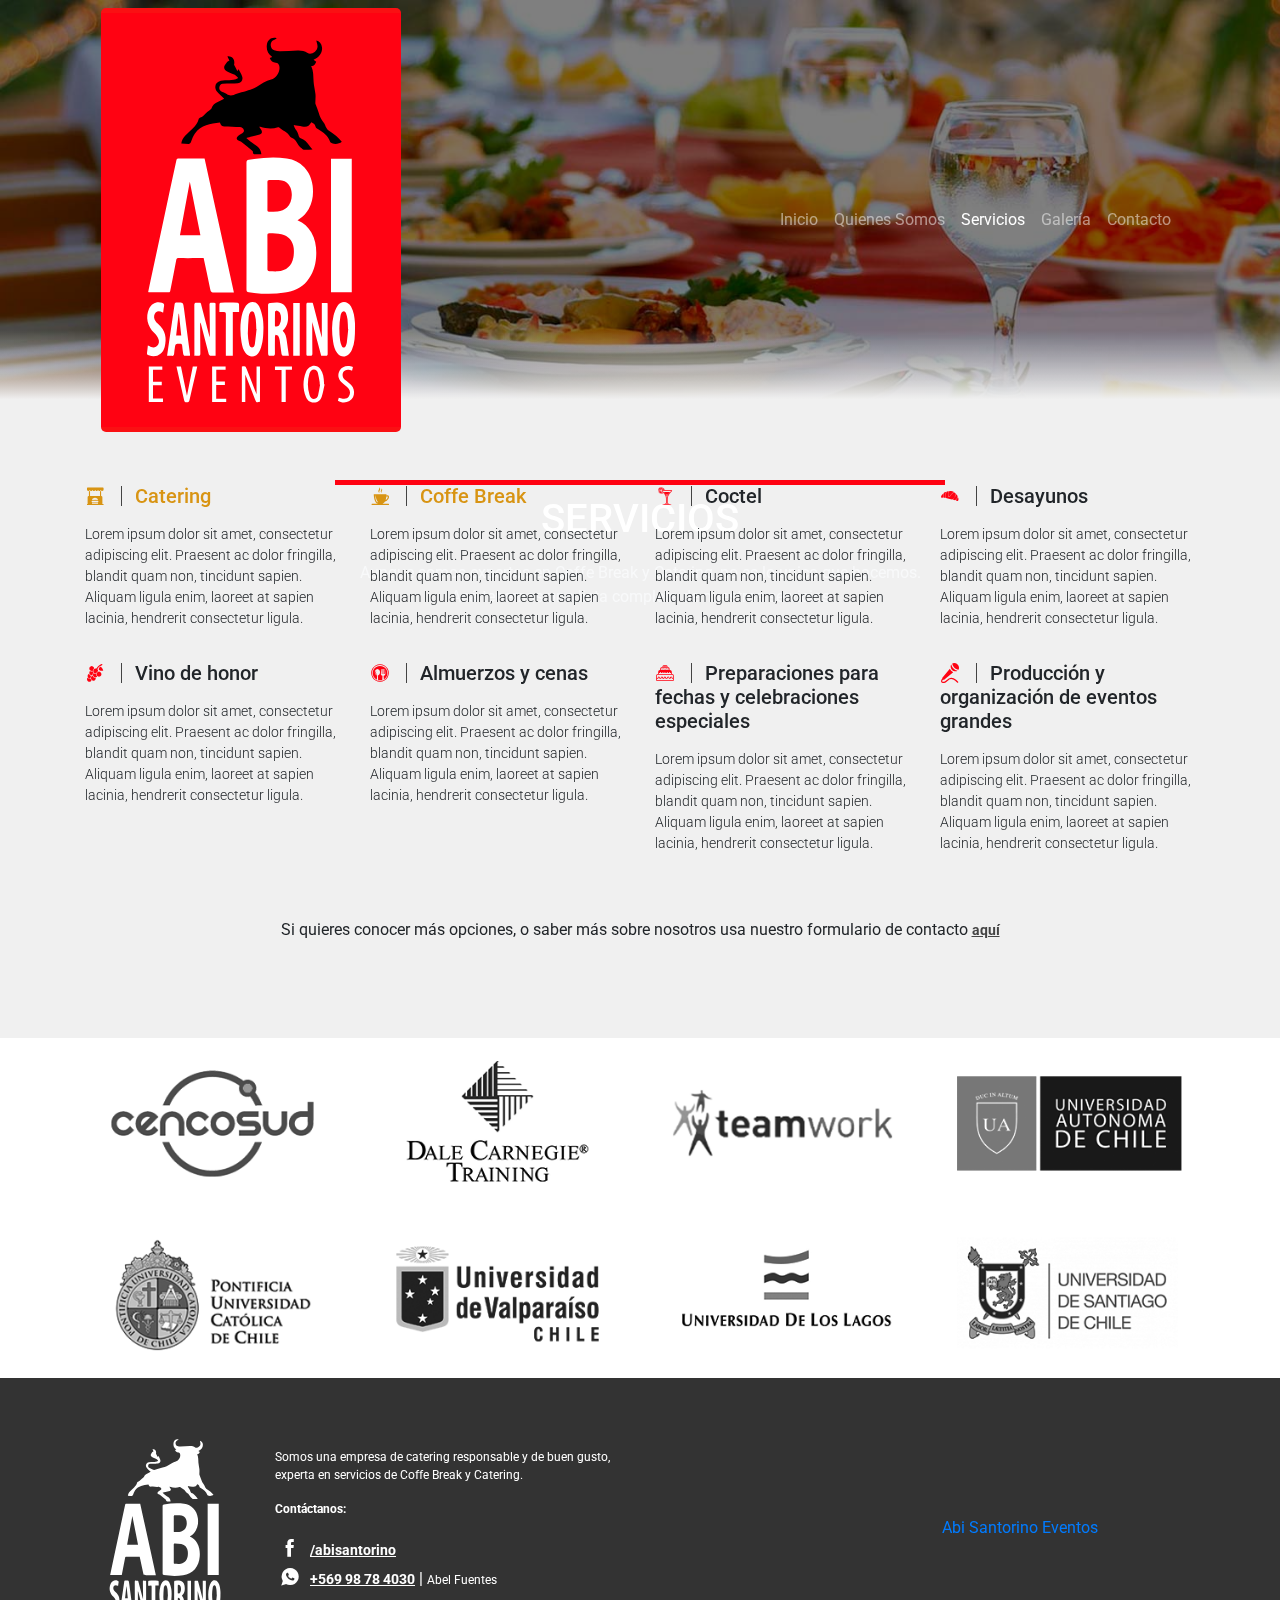
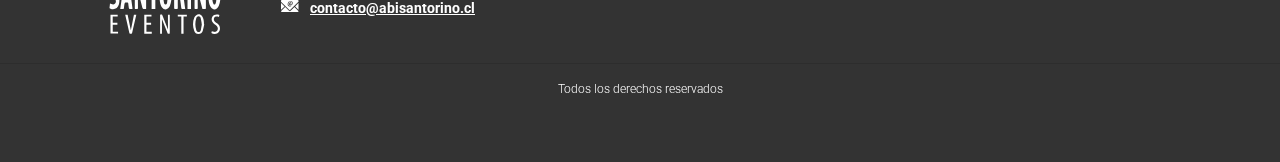
<file: servicios.html>
<!DOCTYPE html>
<html lang="en">
<head>
    <meta charset="UTF-8">
    <meta name="viewport" content="width=device-width, initial-scale=1.0">
    <meta http-equiv="X-UA-Compatible" content="ie=edge">
    <title>Servicios | Abi santorino Eventos</title>

    <!-- Font -->

    <link href="https://fonts.googleapis.com/css?family=Roboto:300,400,700" rel="stylesheet">
    <link rel="stylesheet" href="css/icofont.css">

    <!-- Boostrap -->

    <link rel="stylesheet" href="css/bootstrap.css">
    <link rel="stylesheet" href="css/bootstrap.min.css">

    <!-- Main CSS -->
    
    <link rel="stylesheet" href="css/main.css">
    
    <!-- Favicon -->
    <link rel="apple-touch-icon" sizes="57x57" href="img/favicon/.png">
    <link rel="apple-touch-icon" sizes="60x60" href="img/favicon/apple-icon-60x60.png">
    <link rel="apple-touch-icon" sizes="72x72" href="img/favicon/apple-icon-72x72.png">
    <link rel="apple-touch-icon" sizes="76x76" href="img/favicon/apple-icon-76x76.png">
    <link rel="apple-touch-icon" sizes="114x114" href="img/favicon/apple-icon-114x114.png">
    <link rel="apple-touch-icon" sizes="120x120" href="img/favicon/apple-icon-120x120.png">
    <link rel="apple-touch-icon" sizes="144x144" href="img/favicon/apple-icon-144x144.png">
    <link rel="apple-touch-icon" sizes="152x152" href="img/favicon/apple-icon-152x152.png">
    <link rel="apple-touch-icon" sizes="180x180" href="img/favicon/apple-icon-180x180.png">
    <link rel="icon" type="image/png" sizes="192x192"  href="img/favicon/android-icon-192x192.png">
    <link rel="icon" type="image/png" sizes="32x32" href="img/favicon/favicon-32x32.png">
    <link rel="icon" type="image/png" sizes="96x96" href="img/favicon/favicon-96x96.png">
    <link rel="icon" type="image/png" sizes="16x16" href="img/favicon/favicon-16x16.png">
    <link rel="manifest" href="img/favicon/manifest.json">
    <meta name="msapplication-TileColor" content="#ffffff">
    <meta name="msapplication-TileImage" content="ms-icon-144x144.png">
    <meta name="theme-color" content="#ffffff">

</head>
<body>
    <section class="headers int">
        <div class="container">
                <nav class="navbar navbar-expand-lg navbar-dark">
                    <a class="navbar-brand" href="index.html"><img src="img/logo.svg" alt="Abisantorino Eventos"></a>
                    <button class="navbar-toggler ml-auto" type="button" data-toggle="collapse" data-target="#navbarTogglerDemo01" aria-controls="navbarTogglerDemo01" aria-expanded="false" aria-label="Toggle navigation">
                        <span class="navbar-toggler-icon"></span>
                    </button>
                    <div class="collapse navbar-collapse" id="navbarTogglerDemo01">
                        <ul class="navbar-nav ml-auto align-top">
                            <li class="nav-item">
                                <a class="nav-link" href="index.html">Inicio</a>
                            </li>
                            <li class="nav-item">
                                <a class="nav-link" href="quienes-somos.html">Quienes Somos</a>
                            </li>
                            <li class="nav-item">
                                <a class="nav-link active" href="servicios.html">Servicios</a>
                            </li>
                            <li class="nav-item">
                                <a class="nav-link" href="galeria.html">Galería</a>
                            </li>
                            <li class="nav-item">
                                <a class="nav-link" href="contacto.html">Contacto</a>
                            </li>
                        </ul>
                    </div>
                </nav>
        </div>
        <div class="col-md-6 col-xs-12 col-md-offset-3 mx-auto">
            <h1 class="col-xs-12 col-md-12 int">Servicios</h1>
            <p class="col-xs-12 col-md-12 col-md-offset-1 text-center text-light">Aunque somos expertos en Coffe Break y Catering, no es lo unico que hacemos. 
                    Acá tenemos una lista completa de nuestros servicios</p>
        </div>
        <div class="banner">
            <div id="carouselExampleSlides" class="carousel slide h-100 w-100 carousel-fade" data-ride="carousel">
                <div class="carousel-inner h-100">
                  <div class="carousel-item active h-100">
                    <img class="d-block h-100" src="img/banner-1.jpg" alt="Catering">
                  </div>
                  <div class="carousel-item">
                    <img class="d-block h-100" src="img/banner-2.jpg" alt="Coffe break">
                  </div>
                  <div class="carousel-item">  
                    <img class="d-block h-100" src="img/banner-3.jpg" alt="Coctel">
                  </div>
                </div>
              </div>     
        </div>       
    </section>

    <section class="bg-base py-5">
        <div class="container">
            <div class="row">
                <div class="col-md-3">
                    <h4 class="my-3 color-gold"><span class="icon-menu icofont-food-cart "></span> Catering</h4>
                    <p class="servicios">Lorem ipsum dolor sit amet, consectetur adipiscing elit. Praesent ac dolor fringilla, blandit quam non, tincidunt sapien. Aliquam ligula enim, laoreet at sapien lacinia, hendrerit consectetur ligula. </p>
                </div>
                <div class="col-md-3">
                    <h4 class="my-3 color-gold"><span class="icon-menu icofont-tea"></span> Coffe Break</h4>
                    <p class="servicios">Lorem ipsum dolor sit amet, consectetur adipiscing elit. Praesent ac dolor fringilla, blandit quam non, tincidunt sapien. Aliquam ligula enim, laoreet at sapien lacinia, hendrerit consectetur ligula. </p>
                </div>
                <div class="col-md-3">
                    <h4 class="my-3"><span class="icon-menu color-red icofont-cocktail"></span> Coctel</h4>
                    <p class="servicios">Lorem ipsum dolor sit amet, consectetur adipiscing elit. Praesent ac dolor fringilla, blandit quam non, tincidunt sapien. Aliquam ligula enim, laoreet at sapien lacinia, hendrerit consectetur ligula. </p>
                </div>
                <div class="col-md-3">
                    <h4 class="my-3"><span class="icon-menu icofont-croissant color-red"></span> Desayunos</h4>
                    <p class="servicios">Lorem ipsum dolor sit amet, consectetur adipiscing elit. Praesent ac dolor fringilla, blandit quam non, tincidunt sapien. Aliquam ligula enim, laoreet at sapien lacinia, hendrerit consectetur ligula. </p>
                </div>
                <div class="col-md-3">
                    <h4 class="my-3"><span class="icon-menu color-red icofont-grapes"></span> Vino de honor</h4>
                    <p class="servicios">Lorem ipsum dolor sit amet, consectetur adipiscing elit. Praesent ac dolor fringilla, blandit quam non, tincidunt sapien. Aliquam ligula enim, laoreet at sapien lacinia, hendrerit consectetur ligula. </p>
                </div>
                <div class="col-md-3">
                    <h4 class="my-3"><span class="icon-menu color-red icofont-spoon-and-fork"></span> Almuerzos y cenas</h4>
                    <p class="servicios">Lorem ipsum dolor sit amet, consectetur adipiscing elit. Praesent ac dolor fringilla, blandit quam non, tincidunt sapien. Aliquam ligula enim, laoreet at sapien lacinia, hendrerit consectetur ligula. </p>
                </div>
                <div class="col-md-3">
                    <h4 class="my-3"><span class="icon-menu color-red icofont-layered-cake"></span> Preparaciones para fechas y celebraciones especiales</h4>
                    <p class="servicios">Lorem ipsum dolor sit amet, consectetur adipiscing elit. Praesent ac dolor fringilla, blandit quam non, tincidunt sapien. Aliquam ligula enim, laoreet at sapien lacinia, hendrerit consectetur ligula. </p>
                </div>
                <div class="col-md-3">
                    <h4 class="my-3"><span class="icon-menu color-red icofont-microphone-alt"></span> Producción y organización de eventos grandes</h4>
                    <p class="servicios">Lorem ipsum dolor sit amet, consectetur adipiscing elit. Praesent ac dolor fringilla, blandit quam non, tincidunt sapien. Aliquam ligula enim, laoreet at sapien lacinia, hendrerit consectetur ligula. </p>
                </div>
                <div class="col-md-12 text-center">
                    <p class="mas-info my-5">Si quieres conocer más opciones, o saber más sobre nosotros usa nuestro formulario de contacto <a class="text-link" href="contacto.html">aquí</a></p>
                </div>    
            </div>
        </div>
    </section>
    
<Section>
    <div class="clientes">
        <div class="container">
            <div class="row">
                <div class="col-3"><img class="img-fluid" src="img/clientes/cencosud.png" alt="cencosud"></div>
                <div class="col-3"><img class="img-fluid" src="img/clientes/dale-carn.png" alt="dale-carn"></div>
                <div class="col-3"><img class="img-fluid" src="img/clientes/team-work.png" alt="team-work"></div>
                <div class="col-3"><img class="img-fluid" src="img/clientes/u-autonoma.png" alt="u-autonoma"></div>
                <div class="col-3"><img class="img-fluid" src="img/clientes/u-catolica.png" alt="u-catolica"></div>
                <div class="col-3"><img class="img-fluid" src="img/clientes/u-de-valparaiso.png" alt="u-de-valparaiso"></div>
                <div class="col-3"><img class="img-fluid" src="img/clientes/u-lagos.png" alt="u-lagos"></div>
                <div class="col-3"><img class="img-fluid" src="img/clientes/usach.png" alt="usach"></div>
            </div>
        </div>
    </div> 
    <div class="footer py-5">
        <div class="container">
            <div class="row align-items-center">
                    <div class="col-md-2 col-xs-2 col-xs-offset-5">
                        <img class="img-fluid logo-footer" src="img/logo-footer.svg" alt="Abisantorino Eventos footer">
                    </div>
                    <div class="col-md-6 col-xs-12">
                        <p>Somos una empresa de catering responsable y de buen gusto,<br/> experta en servicios de Coffe Break y Catering.</p>
                        <p><strong>Contáctanos:</strong></p>   
                        <ul id="footers">
                            <li><span class="icofont icofont-facebook"></span><a href="http://www.facebook.com/abisantorino" target="_blank" class="text-link center-block">/abisantorino</a></li>
                            <li><span class="icofont icofont-whatsapp"></span><a href="tel:+56998784030" target="_blank" class="text-link center-block">+569 98 78 4030</a> | <p class="text-center">Abel Fuentes</p></li>
                            <li><span class="icofont icofont-email"></span><a href="mailto:contacto@abisantorino.cl" target="_blank" class="text-link center-block">contacto@abisantorino.cl</a></li>
                        </ul>
                    </div>
                    <div class="col-md-4 col-xs-12 text-center py-3"><div class="fb-page" data-href="https://www.facebook.com/abisantorino/" data-small-header="false" data-adapt-container-width="true" data-hide-cover="false" data-show-facepile="false"><blockquote cite="https://www.facebook.com/abisantorino/" class="fb-xfbml-parse-ignore"><a href="https://www.facebook.com/abisantorino/">Abi Santorino Eventos</a></blockquote></div></div>
                </div>
            </div>
            <div class="row">
                <div class="col-12 text-center">
                    <hr>
                    <p class="small">Todos los derechos reservados</p>
                </div>
            </div>
        </div>
    </div>
</Section>



    <script src="js/bootstrap.js"></script>
    <script src="js/jquery-3.3.1.min.js"></script>
    <script src="js/popper.js"></script>
    <script src="js/bootstrap.min.js"></script>
    <script src="js/main.js"></script>


    
</body>
</html>
</file>
<file: css/main.css>
body {
    background-color: #f0f0f0;
    font-family: 'Roboto', sans-serif;
    width: 100%;
    height: auto;
    overflow-x: hidden;
}
*{
    margin: 0;
    padding: 0;
}
h2 {
    font-size: 24px;
    font-weight: 700;
}
h3 {
    font-size: 24px;
}
h4{
    font-size: 20px;
}
.color-red{
    color: #FF0212;
}
.bg-gold {
    background-color: #D89413 !important;
}
.color-gold{
    color: #D89413 !important;
}
.boton-primario {
    display: inline-block;
    border: 1px solid #FF3541;
    background-color: #FF3541;
	border-radius: 5px;
	padding: 10px  20px;
	text-align: center;
    color: #fff;
    width: 100%;
    max-width: 280px;
}
button.close{
    margin: 0 !important;
}
.boton-primario:hover {
	border: 1px solid #770008;
	color: #fff;
	text-decoration: none;
	background-color: #770008;
}

.boton-secundario {
    border: 1px solid #FF3541;
    border-radius: 5px;
    padding: 10px 20px;
    text-align: center;
    display: inline-block;
    color: #444;
    background: none;
    width: 100%;
    max-width: 200px;
}

.boton-secundario:hover {
	border: 1px solid #FF0212;
	color: #FFF;
    text-decoration: none;
    background-color: #FF0212;
}

.boton-secundario-gold {
    border: 1px solid #D89413;
    border-radius: 5px;
    padding: 10px 20px;
    text-align: center;
    display: inline-block;
    color: #444;
    background: none;
    width: 100%;
    max-width: 200px;
}

.boton-secundario-gold:hover {
	border: 1px solid #D89413;
	color: #FFF;
    text-decoration: none;
    background-color: #D89413;
}



.text-link {
	font-size: 14px;
    color: #444;
    font-weight: 700;
	text-decoration: underline;
}


.text-link:hover {
	text-decoration: underline;
	color: #FF0212;
	font-weight: 700;
} 
.bg-base{
    background-color: #f0f0f0;
}
a.chileCompra {
    width: 19%;
    height: auto;
    padding: 8px;
    background-color: #FFF;
    z-index: 1000;
    position: absolute;
    text-align: center;
    font-size: 14px;
    font-weight: 300;
    top: 200px;
    right: 0;
}
a.chileCompra:hover{
    text-decoration: none;
}
.headers {
    height: 680px;
    position: relative;
}
.headers.int{
    height: 420px;
}
.headers::before.int{
    height:420px;

}
.headers::before{
    content: '';
    display: block;
    position: absolute;
    top: 0;
    width: 100%;
    height: 120%;
    background-color: rgba(0, 0, 0, 0.5);
    z-index: -99;    
}

.headers::after {
    content: '';
    display: block;
    position: absolute;
    bottom: 0;
    width: 100%;
    height: 90px;
    z-index: -99;
    background: rgba(240,240,240,0);
    background: -moz-linear-gradient(top, rgba(240,240,240,0) 0%, rgba(240,240,240,1) 77%);
    background: -webkit-gradient(left top, left bottom, color-stop(0%, rgba(240,240,240,0)), color-stop(77%, rgba(240,240,240,1)));
    background: -webkit-linear-gradient(top, rgba(240,240,240,0) 0%, rgba(240,240,240,1) 77%);
    background: -o-linear-gradient(top, rgba(240,240,240,0) 0%, rgba(240,240,240,1) 77%);
    background: -ms-linear-gradient(top, rgba(240,240,240,0) 0%, rgba(240,240,240,1) 77%);
    background: linear-gradient(to bottom, rgba(240,240,240,0) 0%, rgba(240,240,240,1) 77%);
    filter: progid:DXImageTransform.Microsoft.gradient( startColorstr='#f0f0f0', endColorstr='#f0f0f0', GradientType=0 );
}
.navbar-brand {
    background-color: #fa1013;
    border-radius: 5px;
    overflow: hidden;
}
.navbar-brand img{
    width: 100%;
}
.nav .nav-item .nav-link{
    color: #FFF;
}

.banner{
    position: fixed;
    top: 0;
    z-index: -100;
    height: 680px;
    overflow: hidden;
}
h1.home {
    border-top: 5px solid #FF0212;
    color: #fff;
    text-transform: uppercase;
    padding: 10px 5%;
    float: none;
    text-align: center;
    margin-top: 140px;
}
h1.int {
    border-top: 5px solid #FF0212;
    color: #fff;
    text-transform: uppercase;
    padding: 10px 5%;
    float: none;
    text-align: center;
    margin-top: 40px;
}
.boxwhite {
    background-color: #fff;
    -webkit-box-shadow: 0 1px 3px 0 rgba(0, 0, 0, 0.2);
    -moz-box-shadow: 0 1px 3px 0 rgba(0, 0, 0, 0.2);
    box-shadow: 0 1px 3px 0 rgba(0, 0, 0, 0.2);
    margin: 0;
    width: 100%;
    border-radius: 4px;
    display: flex;
    flex-direction: column;
}
ul.carta {
    width: 100%;
    margin: 16px auto;
    padding: 0;
}
ul.carta li {
    width: 100%;
    text-align: left;
    font-size: 14px;
    margin: 10px auto;
    list-style-type: none;
    padding-left: 25px;
    position: relative;
}
ul.carta li span.bullet {
    width: 6px;
    height: 6px;
    background-color: #FF0212;
    border-radius: 100%;
    position: absolute;
    left: 10px;
    top: 10px;
}
.icon-menu{
    border-right: 1px solid #444;
    padding-right: 16px;
    margin-right: 8px; 
}
.clientes {
    background-color: #FFF;
}
.footer{
    background-color: #333;
    height: auto;
    color: #fff;
}
.footer p{
    font-size: 12px;
}
.footer ul {
    width: 100%;
    color: #FFF;
    padding: 0;
    margin: 20px 0 0 0;
}
.footer ul li {
    list-style-type: none;
    margin: 5px;
}

.footer ul li span {
    margin: 0 10px 0 0;
    font-size: 20px;
    border: none;
    padding: 0;
}

#footers li a {
	display: inline-block;
	color: #fff;
}
#footers li a:hover {
	color: #FF0212;
}
#footers li p {
    display: inline-block;
    color: #fff;
    padding: 0;
    margin: 0;
}
.small{
    font-size: 10px;
    font-weight: 300;
}

.icon-circle {
    font-size: 20px;
    padding: 8px;
    display: inline-block;
    border: 2px solid;
    border-radius: 50%;
    margin: 16px;
}
.modal-dialog{
    max-width: 600px;
}
.modal-content p{
    font-size: 14px !important;
}
.modal-content a{
    font-size: 14px !important;
}
.servicios{
    font-size: 14px;
    font-weight: 300;
}
.galeria {
    position: relative;
    overflow: hidden;
    border-radius: 4px;
    -webkit-box-shadow: 0 1px 3px 0 rgba(0, 0, 0, 0.2);
    -moz-box-shadow: 0 1px 3px 0 rgba(0, 0, 0, 0.2);
    box-shadow: 0 1px 3px 0 rgba(0, 0, 0, 0.2);
}

.description {
    width: 100% ;
    height: 100%;
    background-color: rgba(255, 2, 18, 0.8);
    display: none;
    position: absolute;
    top: 0;
    left: 0;
    padding: 70px 30px;
    margin: 0 auto;
    right: 0;
}

.detalle {
    color: #FFF;
    font-weight: 800;
    font-size: 20px;
}

.galeria:hover .description {
	display: block;
	
}

.galeria a.img-link {
    position: absolute;
    width: 100%;
    top: 0;
    left: 0;
    height: 100%;
    z-index: 10000;
    cursor: pointer;
}

@media only screen and (max-width: 767px){
    a.chileCompra {
        width: 60%;
        top: 20vh;
        font-size: 12px;
        max-width: 200px;
    }
    .navbar-brand {
        width: 50px;
    }
    .logo-footer{
        width: 50px;
        margin: 0 auto;
        display: block;
    }
}
</file>
